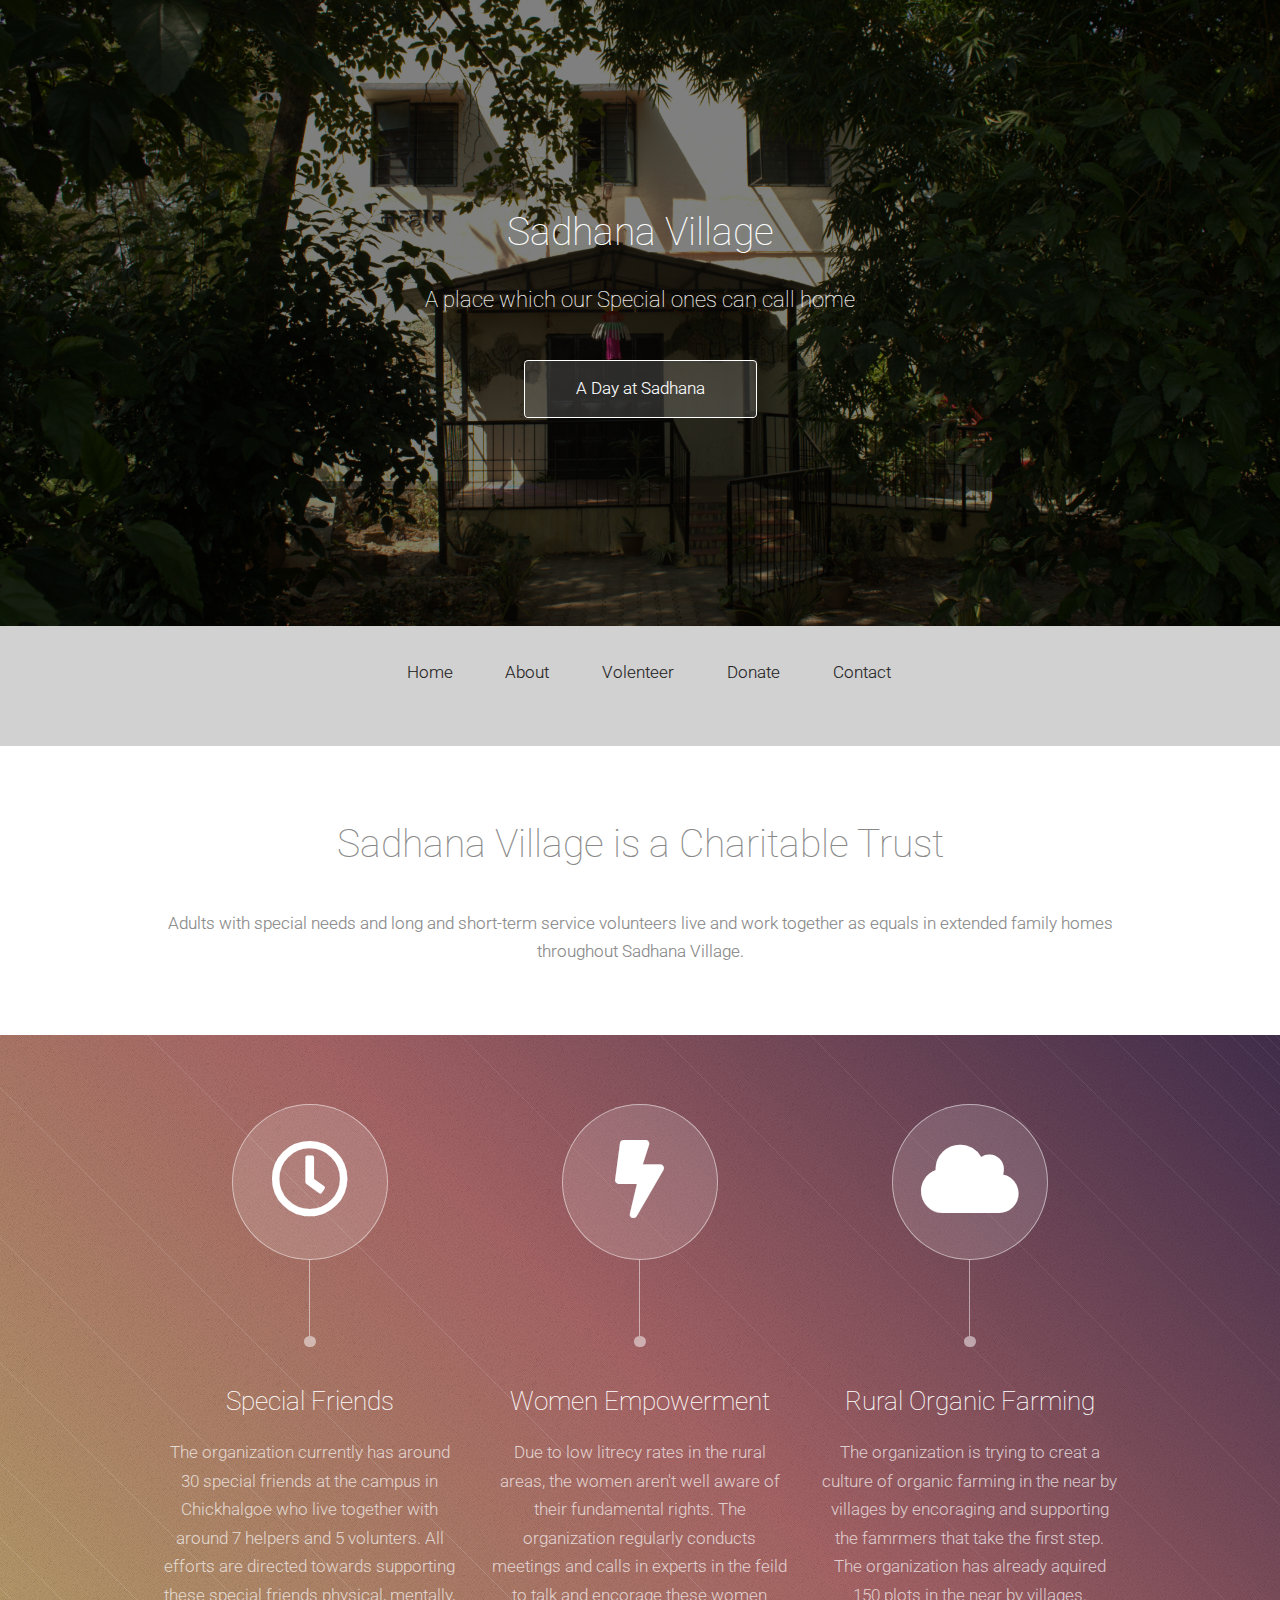
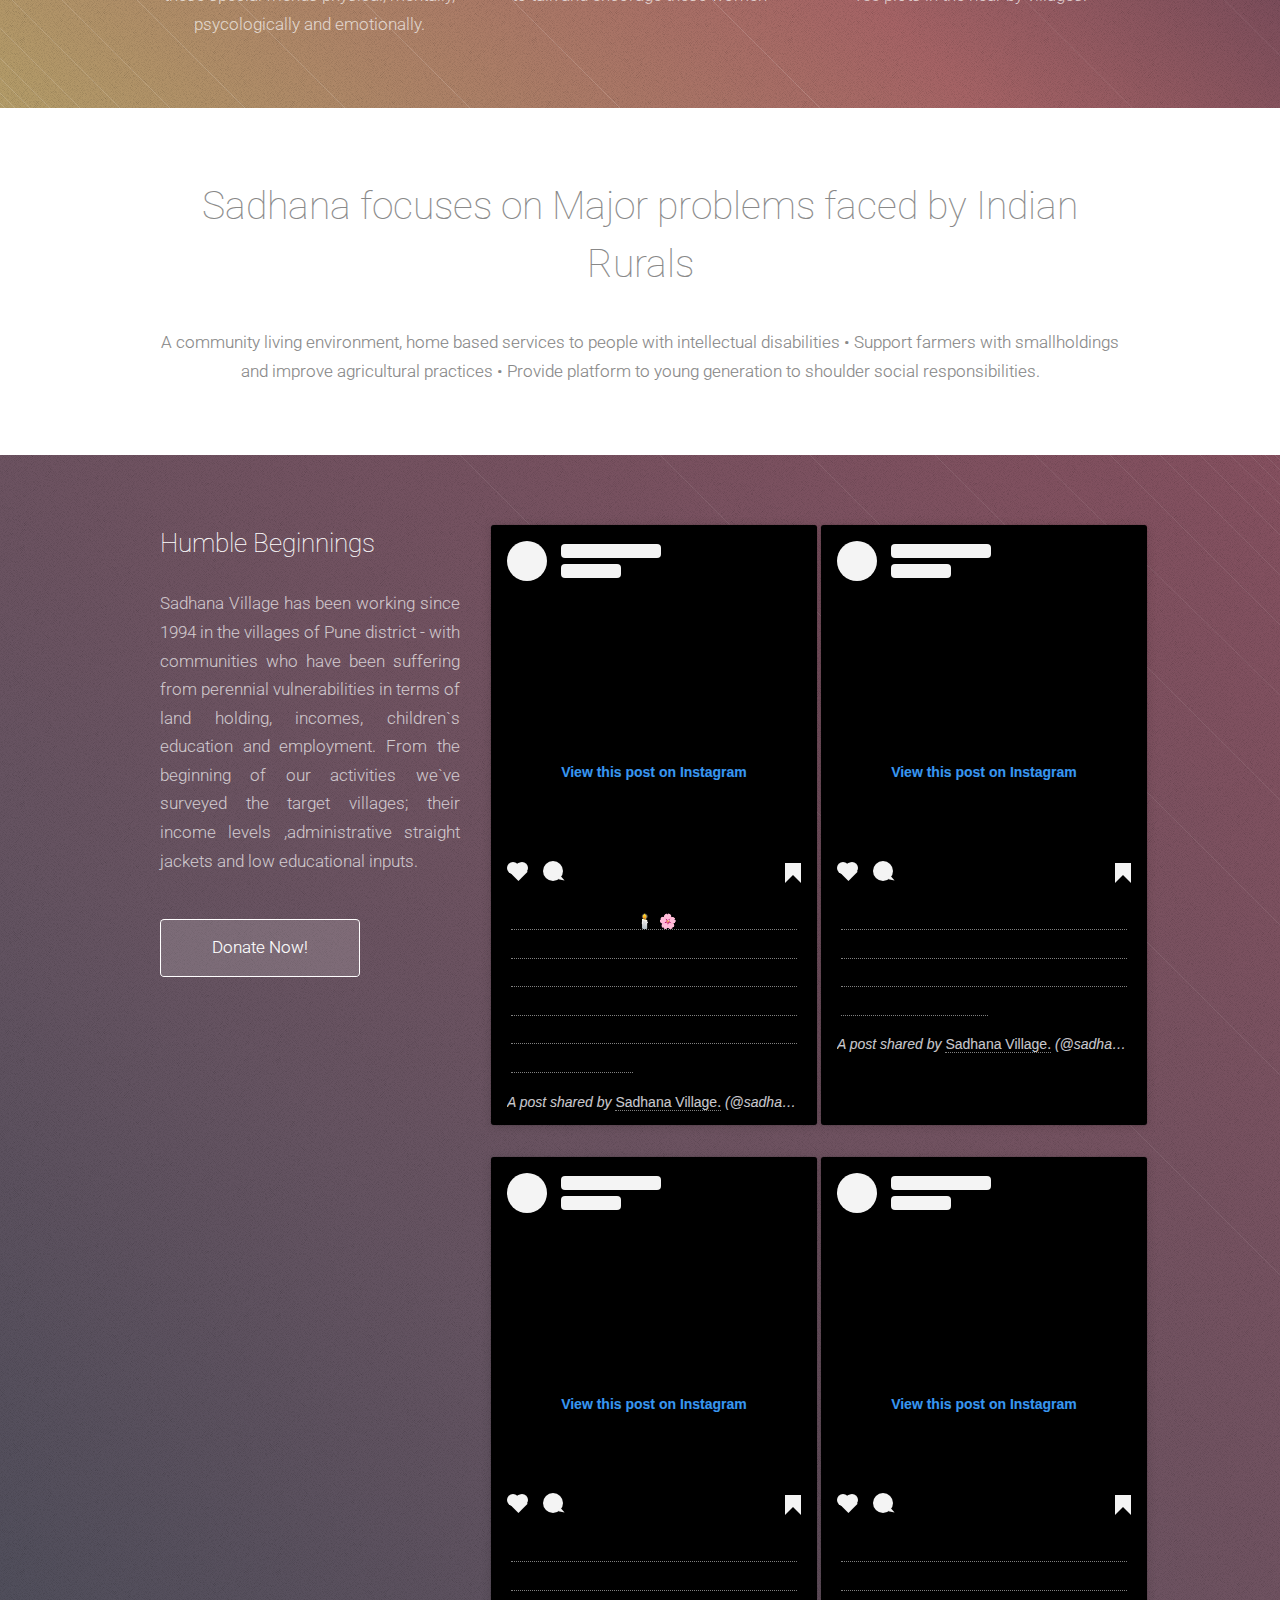
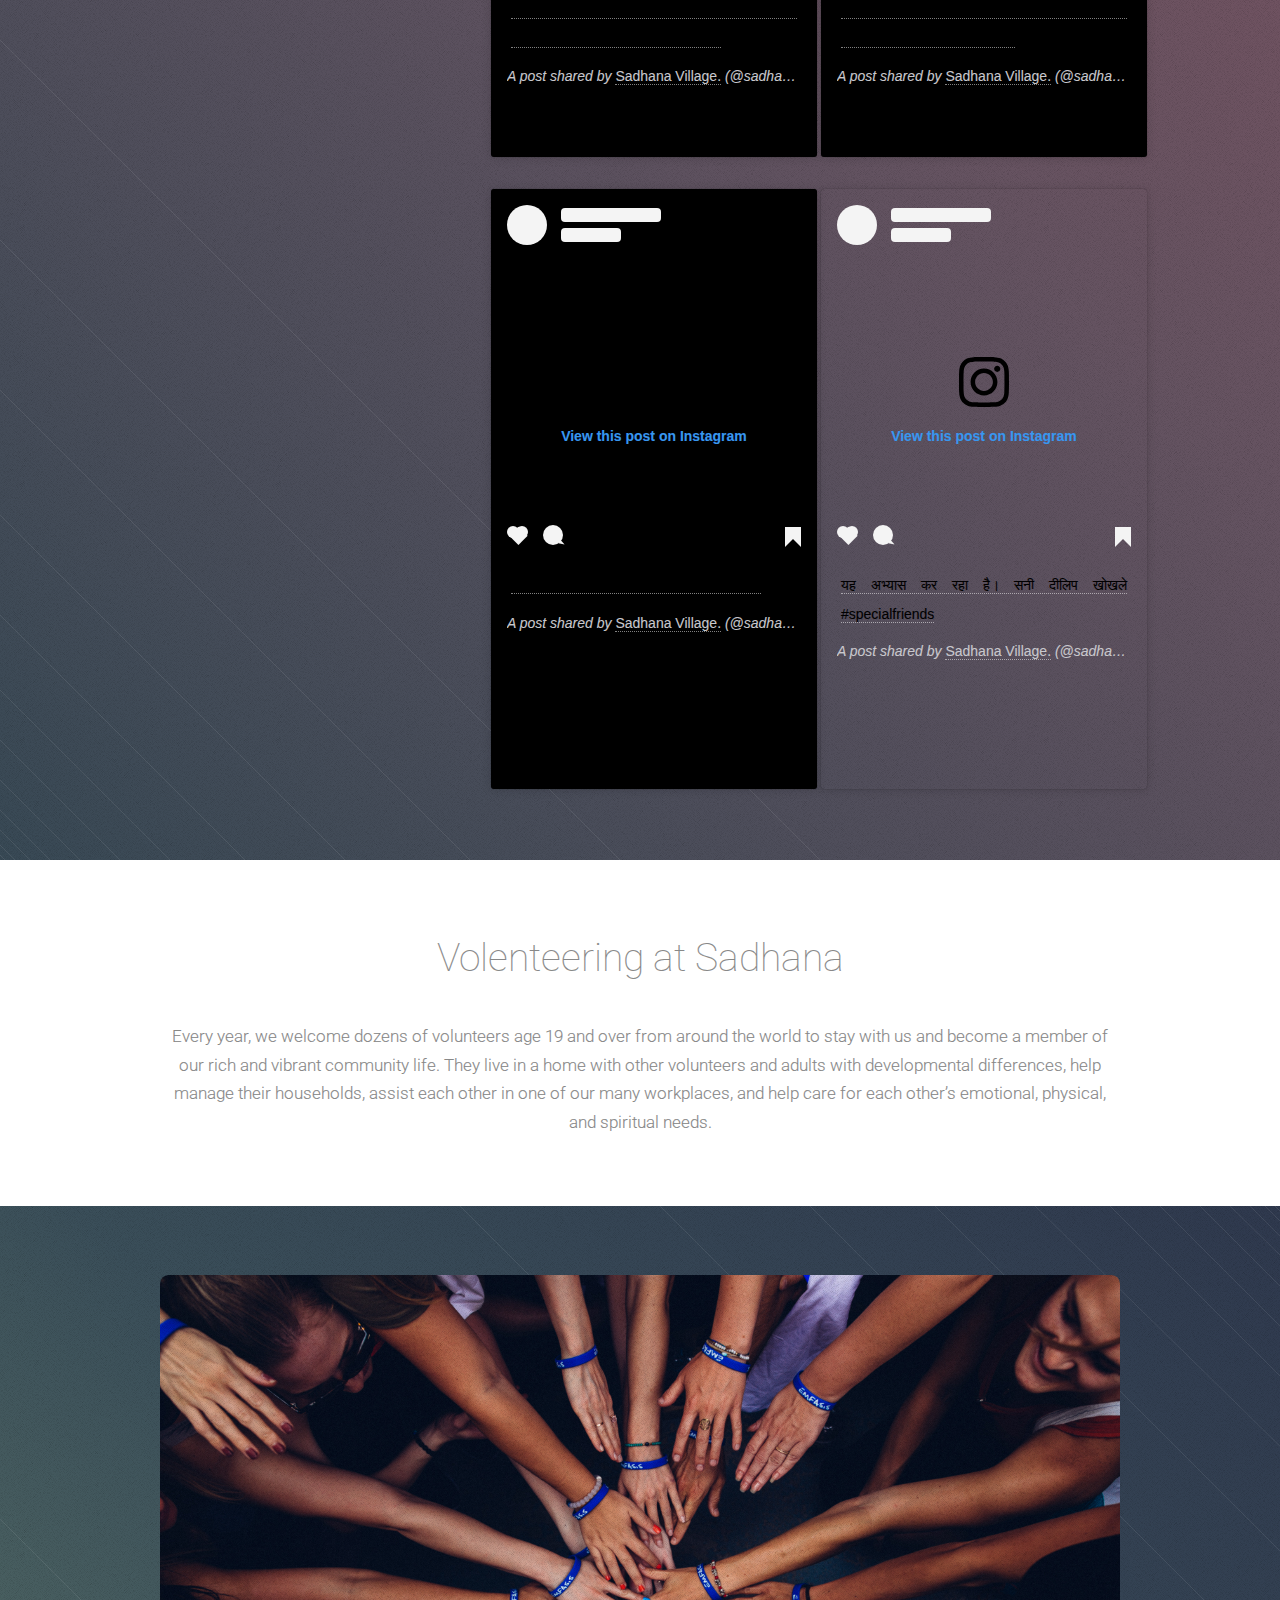
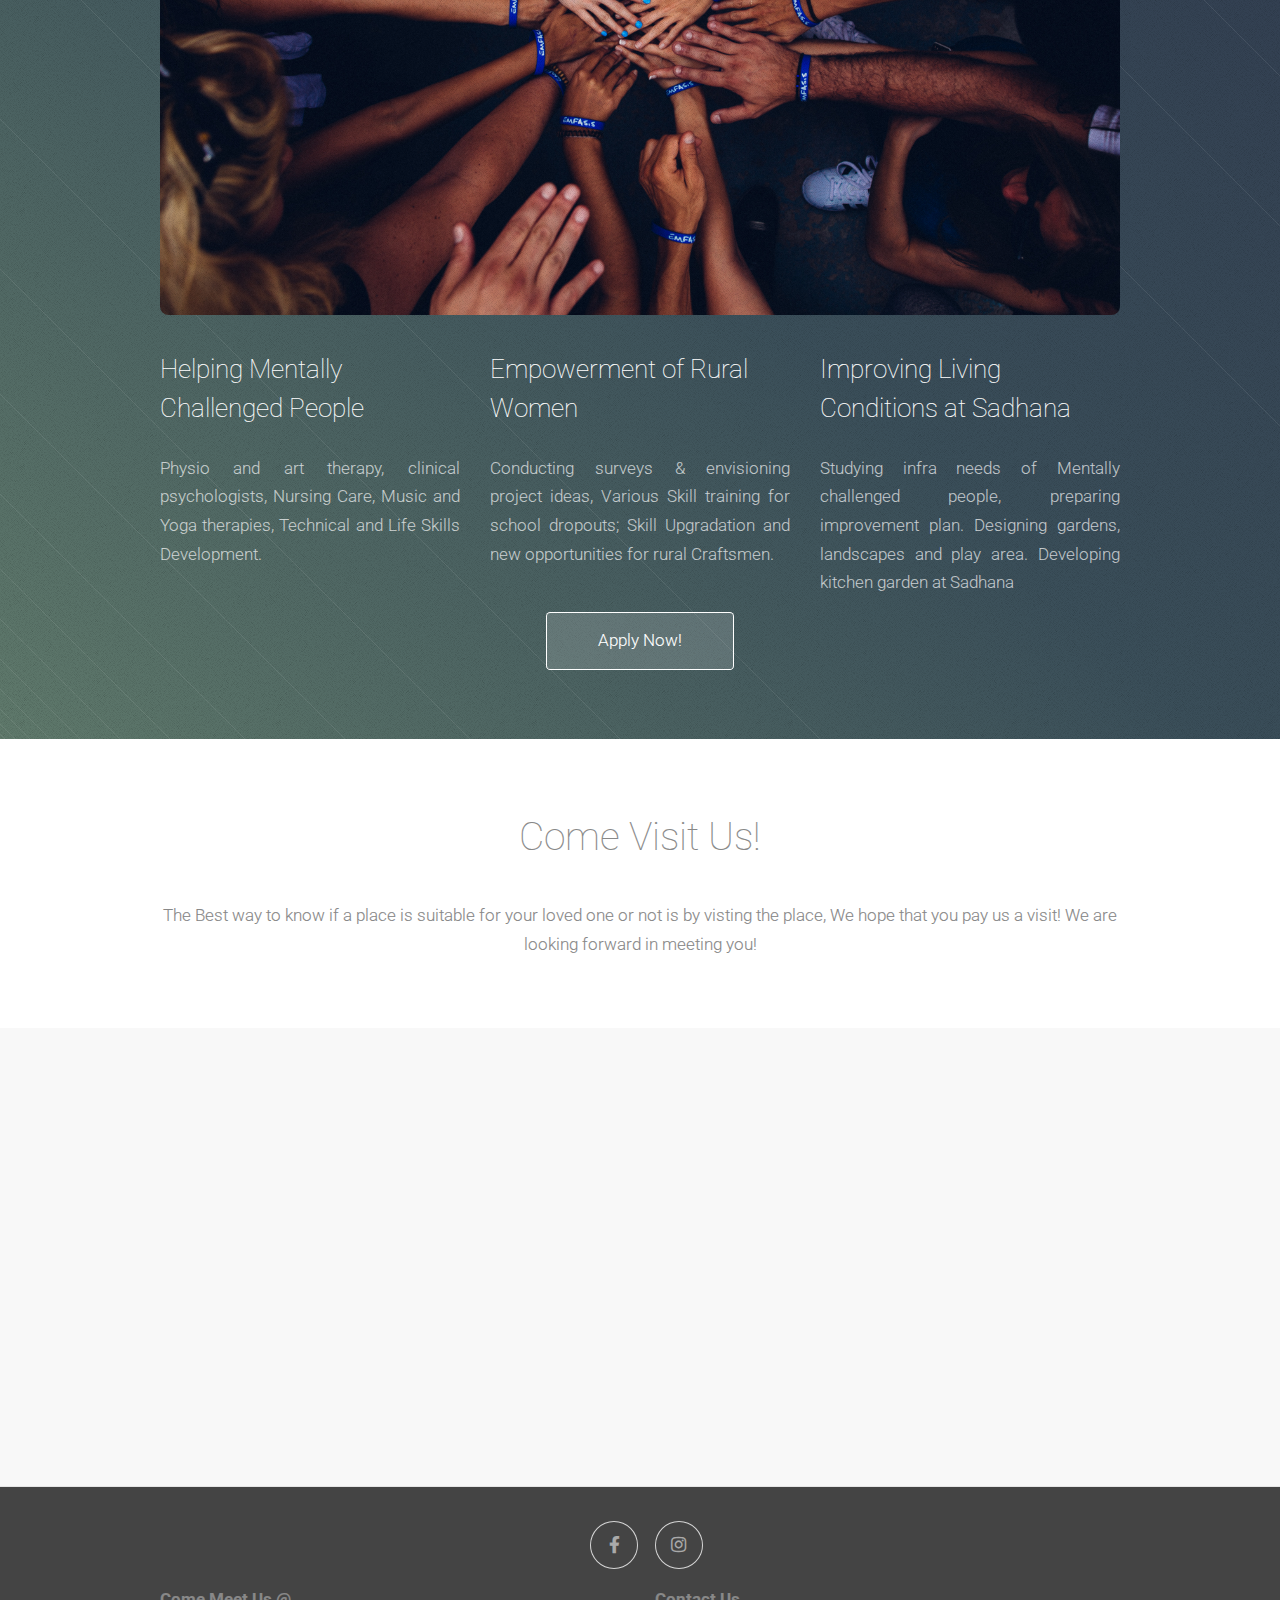
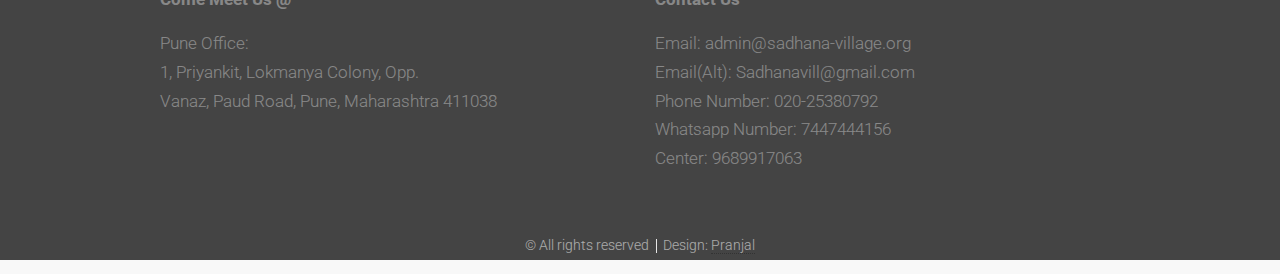
<file: index.html>
<!DOCTYPE HTML>
<html>
	<head>
		<title>Sadhana Village, Pune</title>
		<meta charset="utf-8" />
		<meta name="viewport" content="width=device-width, initial-scale=1, user-scalable=no" />
		<link rel="stylesheet" href="assets/css/main.css" />
	</head>
	
	<body class="is-preload">

		<!-- Header -->
			<section id="header" class="dark">
				<header>
					<h1>Sadhana Village</h1>
					<p> A place which our Special ones can call home</p>
				</header>
				<footer>
					<a href="https://www.youtube.com/embed/J5JAq276lZQ" class="button">A Day at Sadhana</a>
				</footer>
			</section>
		
			<!-- Nav -->	
			<nav id="nav">
				<ul>
					<li><a href="index.html">Home</a></li>
					<li><a href="about1.html">About</a></li>
					<li><a href="#third">Volenteer</a></li>
					<li><a href="donate.html">Donate</a></li>
					<li><a href="#footer">Contact</a></li>
				</ul>
			</nav>

		<!-- First -->
		<section id="first" class="main">
			
			<header>
				<div class="container">
					<h2>Sadhana Village is a Charitable Trust </h2>
					<p> Adults with special needs and long and short-term service volunteers 
						live and work together as equals in extended family homes throughout Sadhana Village.</p>
				</div>
			</header>
			
			<div class="content dark style1 featured">
				<div class="container">
					<div class="row">
						<div class="col-4 col-12-narrow">
							<section>
								<span class="feature-icon"><span class="icon fa-clock"></span></span>
								<header>
									<h3>Special Friends</h3>
								</header>
					
								<p>The organization currently has around 30 special friends at the campus in Chickhalgoe 
									who live together with around 7 helpers and 5 volunters. All efforts are directed towards 
									supporting these special friends physical, mentally, psycologically and emotionally.
						
								</p>
							</section>
						</div>
						<div class="col-4 col-12-narrow">
							<section>
								<span class="feature-icon"><span class="icon solid fa-bolt"></span></span>
								<header>
									<h3>Women Empowerment</h3>
								</header>
								<p>Due to low litrecy rates in the rural areas, the women aren't well aware
									of their fundamental rights. The organization regularly conducts meetings
									and calls in experts in the feild to talk and encorage these women
								</p>
							</section>
						</div>
						<div class="col-4 col-12-narrow">
							<section>
								<span class="feature-icon"><span class="icon solid fa-cloud"></span></span>
								<header>
									<h3>Rural Organic Farming</h3>
								</header>
								<p>The organization is trying to creat a culture of organic farming in
									the near by villages by encoraging and supporting the famrmers that 
									take the first step. The organization has already aquired 150 plots
									in the near by villages.
								</p>
							</section>
						</div>
						
					</div>
				</div>
			</div>
		</section>

		<!-- Second -->
			<section id="second" class="main">
				<header>
					<div class="container">
						<h2>Sadhana focuses on Major problems faced by Indian Rurals</h2>
						<p> A community living environment, home based services to people with intellectual disabilities
							• Support farmers with smallholdings and improve agricultural practices • Provide platform to young
							  generation to shoulder social responsibilities. </p>
					</div>
				</header>
				<div class="content dark style2">
					<div class="container">
						<div class="row">
							<div class="col-4 col-12-narrow">
								<section>
									<h3>Humble Beginnings</h3>
									<p>Sadhana Village has been working since 1994 in the villages of Pune district - 
										with communities who have been suffering from perennial vulnerabilities in terms 
										of land holding, incomes, children`s education and employment. From the beginning 
										of our activities we`ve surveyed the target villages; their income levels
										,administrative straight jackets and low educational inputs. </p>
									<footer>
										<a href="#third" class="button scrolly">Donate Now!</a>
									</footer>
								</section>
							</div>
							<div class="col-8 col-12-narrow">
								<div class="row">
									<div class="col-6"><blockquote class="instagram-media" data-instgrm-captioned data-instgrm-permalink="https://www.instagram.com/p/ByrnAovHjmn/?utm_source=ig_embed&amp;utm_campaign=loading" data-instgrm-version="12" style=" background:rgb(0, 0, 0); border:0; border-radius:3px; box-shadow:0 0 1px 0 rgba(0,0,0,0.5),0 1px 10px 0 rgba(0,0,0,0.15); margin: 1px; height:600px; max-width:540px; min-width:326px; padding:0; width:99.375%; width:-webkit-calc(100% - 2px); width:calc(100% - 2px);"><div style="padding:16px;"> <a href="https://www.instagram.com/p/ByrnAovHjmn/?utm_source=ig_embed&amp;utm_campaign=loading" style=" background:#FFFFFF; line-height:0; padding:0 0; text-align:center; text-decoration:none; width:100%;" target="_blank"> <div style=" display: flex; flex-direction: row; align-items: center;"> <div style="background-color: #F4F4F4; border-radius: 50%; flex-grow: 0; height: 40px; margin-right: 14px; width: 40px;"></div> <div style="display: flex; flex-direction: column; flex-grow: 1; justify-content: center;"> <div style=" background-color: #F4F4F4; border-radius: 4px; flex-grow: 0; height: 14px; margin-bottom: 6px; width: 100px;"></div> <div style=" background-color: #F4F4F4; border-radius: 4px; flex-grow: 0; height: 14px; width: 60px;"></div></div></div><div style="padding: 19% 0;"></div> <div style="display:block; height:50px; margin:0 auto 12px; width:50px;"><svg width="50px" height="50px" viewBox="0 0 60 60" version="1.1" xmlns="https://www.w3.org/2000/svg" xmlns:xlink="https://www.w3.org/1999/xlink"><g stroke="none" stroke-width="1" fill="none" fill-rule="evenodd"><g transform="translate(-511.000000, -20.000000)" fill="#000000"><g><path d="M556.869,30.41 C554.814,30.41 553.148,32.076 553.148,34.131 C553.148,36.186 554.814,37.852 556.869,37.852 C558.924,37.852 560.59,36.186 560.59,34.131 C560.59,32.076 558.924,30.41 556.869,30.41 M541,60.657 C535.114,60.657 530.342,55.887 530.342,50 C530.342,44.114 535.114,39.342 541,39.342 C546.887,39.342 551.658,44.114 551.658,50 C551.658,55.887 546.887,60.657 541,60.657 M541,33.886 C532.1,33.886 524.886,41.1 524.886,50 C524.886,58.899 532.1,66.113 541,66.113 C549.9,66.113 557.115,58.899 557.115,50 C557.115,41.1 549.9,33.886 541,33.886 M565.378,62.101 C565.244,65.022 564.756,66.606 564.346,67.663 C563.803,69.06 563.154,70.057 562.106,71.106 C561.058,72.155 560.06,72.803 558.662,73.347 C557.607,73.757 556.021,74.244 553.102,74.378 C549.944,74.521 548.997,74.552 541,74.552 C533.003,74.552 532.056,74.521 528.898,74.378 C525.979,74.244 524.393,73.757 523.338,73.347 C521.94,72.803 520.942,72.155 519.894,71.106 C518.846,70.057 518.197,69.06 517.654,67.663 C517.244,66.606 516.755,65.022 516.623,62.101 C516.479,58.943 516.448,57.996 516.448,50 C516.448,42.003 516.479,41.056 516.623,37.899 C516.755,34.978 517.244,33.391 517.654,32.338 C518.197,30.938 518.846,29.942 519.894,28.894 C520.942,27.846 521.94,27.196 523.338,26.654 C524.393,26.244 525.979,25.756 528.898,25.623 C532.057,25.479 533.004,25.448 541,25.448 C548.997,25.448 549.943,25.479 553.102,25.623 C556.021,25.756 557.607,26.244 558.662,26.654 C560.06,27.196 561.058,27.846 562.106,28.894 C563.154,29.942 563.803,30.938 564.346,32.338 C564.756,33.391 565.244,34.978 565.378,37.899 C565.522,41.056 565.552,42.003 565.552,50 C565.552,57.996 565.522,58.943 565.378,62.101 M570.82,37.631 C570.674,34.438 570.167,32.258 569.425,30.349 C568.659,28.377 567.633,26.702 565.965,25.035 C564.297,23.368 562.623,22.342 560.652,21.575 C558.743,20.834 556.562,20.326 553.369,20.18 C550.169,20.033 549.148,20 541,20 C532.853,20 531.831,20.033 528.631,20.18 C525.438,20.326 523.257,20.834 521.349,21.575 C519.376,22.342 517.703,23.368 516.035,25.035 C514.368,26.702 513.342,28.377 512.574,30.349 C511.834,32.258 511.326,34.438 511.181,37.631 C511.035,40.831 511,41.851 511,50 C511,58.147 511.035,59.17 511.181,62.369 C511.326,65.562 511.834,67.743 512.574,69.651 C513.342,71.625 514.368,73.296 516.035,74.965 C517.703,76.634 519.376,77.658 521.349,78.425 C523.257,79.167 525.438,79.673 528.631,79.82 C531.831,79.965 532.853,80.001 541,80.001 C549.148,80.001 550.169,79.965 553.369,79.82 C556.562,79.673 558.743,79.167 560.652,78.425 C562.623,77.658 564.297,76.634 565.965,74.965 C567.633,73.296 568.659,71.625 569.425,69.651 C570.167,67.743 570.674,65.562 570.82,62.369 C570.966,59.17 571,58.147 571,50 C571,41.851 570.966,40.831 570.82,37.631"></path></g></g></g></svg></div><div style="padding-top: 8px;"> <div style=" color:#3897f0; font-family:Arial,sans-serif; font-size:14px; font-style:normal; font-weight:550; line-height:18px;"> View this post on Instagram</div></div><div style="padding: 12.5% 0;"></div> <div style="display: flex; flex-direction: row; margin-bottom: 14px; align-items: center;"><div> <div style="background-color: #F4F4F4; border-radius: 50%; height: 12.5px; width: 12.5px; transform: translateX(0px) translateY(7px);"></div> <div style="background-color: #F4F4F4; height: 12.5px; transform: rotate(-45deg) translateX(3px) translateY(1px); width: 12.5px; flex-grow: 0; margin-right: 14px; margin-left: 2px;"></div> <div style="background-color: #F4F4F4; border-radius: 50%; height: 12.5px; width: 12.5px; transform: translateX(9px) translateY(-18px);"></div></div><div style="margin-left: 8px;"> <div style=" background-color: #F4F4F4; border-radius: 50%; flex-grow: 0; height: 20px; width: 20px;"></div> <div style=" width: 0; height: 0; border-top: 2px solid transparent; border-left: 6px solid #f4f4f4; border-bottom: 2px solid transparent; transform: translateX(16px) translateY(-4px) rotate(30deg)"></div></div><div style="margin-left: auto;"> <div style=" width: 0px; border-top: 8px solid #F4F4F4; border-right: 8px solid transparent; transform: translateY(16px);"></div> <div style=" background-color: #F4F4F4; flex-grow: 0; height: 12px; width: 16px; transform: translateY(-4px);"></div> <div style=" width: 0; height: 0; border-top: 8px solid #F4F4F4; border-left: 8px solid transparent; transform: translateY(-4px) translateX(8px);"></div></div></div></a> <p style=" margin:8px 0 0 0; padding:0 4px;"> <a href="https://www.instagram.com/p/ByrnAovHjmn/?utm_source=ig_embed&amp;utm_campaign=loading" style=" color:#000; font-family:Arial,sans-serif; font-size:14px; font-style:normal; font-weight:normal; line-height:17px; text-decoration:none; word-wrap:break-word;" target="_blank">Candle Workshop 🕯️🌸 #glitter #candles #decoration #specialfriends #workshop #candleworkshop #socialservice #volunteer #india #voluntary #indiavolunteer #specialneeds #specialpeople #disability #gold #goldenglitter</a></p> <p style=" color:#c9c8cd; font-family:Arial,sans-serif; font-size:14px; line-height:17px; margin-bottom:0; margin-top:8px; overflow:hidden; padding:8px 0 7px; text-align:center; text-overflow:ellipsis; white-space:nowrap;">A post shared by <a href="https://www.instagram.com/sadhanavillage/?utm_source=ig_embed&amp;utm_campaign=loading" style=" color:#c9c8cd; font-family:Arial,sans-serif; font-size:14px; font-style:normal; font-weight:normal; line-height:17px;" target="_blank"> Sadhana Village.</a> (@sadhanavillage) on <time style=" font-family:Arial,sans-serif; font-size:14px; line-height:17px;" datetime="2019-06-14T07:14:10+00:00">Jun 14, 2019 at 12:14am PDT</time></p></div></blockquote>
										<script async src="//www.instagram.com/embed.js"></script></div>
									<div class="col-6"><blockquote class="instagram-media" data-instgrm-captioned data-instgrm-permalink="https://www.instagram.com/p/BypmM2xH7LK/?utm_source=ig_embed&amp;utm_campaign=loading" data-instgrm-version="12" style=" background:rgb(0, 0, 0); border:0; border-radius:3px; box-shadow:0 0 1px 0 rgba(0,0,0,0.5),0 1px 10px 0 rgba(0,0,0,0.15); margin: 1px; height:600px; max-width:540px; min-width:326px; padding:0; width:99.375%; width:-webkit-calc(100% - 2px); width:calc(100% - 2px);"><div style="padding:16px;"> <a href="https://www.instagram.com/p/BypmM2xH7LK/?utm_source=ig_embed&amp;utm_campaign=loading" style=" background:#FFFFFF; line-height:0; padding:0 0; text-align:center; text-decoration:none; width:100%;" target="_blank"> <div style=" display: flex; flex-direction: row; align-items: center;"> <div style="background-color: #F4F4F4; border-radius: 50%; flex-grow: 0; height: 40px; margin-right: 14px; width: 40px;"></div> <div style="display: flex; flex-direction: column; flex-grow: 1; justify-content: center;"> <div style=" background-color: #F4F4F4; border-radius: 4px; flex-grow: 0; height: 14px; margin-bottom: 6px; width: 100px;"></div> <div style=" background-color: #F4F4F4; border-radius: 4px; flex-grow: 0; height: 14px; width: 60px;"></div></div></div><div style="padding: 19% 0;"></div> <div style="display:block; height:50px; margin:0 auto 12px; width:50px;"><svg width="50px" height="50px" viewBox="0 0 60 60" version="1.1" xmlns="https://www.w3.org/2000/svg" xmlns:xlink="https://www.w3.org/1999/xlink"><g stroke="none" stroke-width="1" fill="none" fill-rule="evenodd"><g transform="translate(-511.000000, -20.000000)" fill="#000000"><g><path d="M556.869,30.41 C554.814,30.41 553.148,32.076 553.148,34.131 C553.148,36.186 554.814,37.852 556.869,37.852 C558.924,37.852 560.59,36.186 560.59,34.131 C560.59,32.076 558.924,30.41 556.869,30.41 M541,60.657 C535.114,60.657 530.342,55.887 530.342,50 C530.342,44.114 535.114,39.342 541,39.342 C546.887,39.342 551.658,44.114 551.658,50 C551.658,55.887 546.887,60.657 541,60.657 M541,33.886 C532.1,33.886 524.886,41.1 524.886,50 C524.886,58.899 532.1,66.113 541,66.113 C549.9,66.113 557.115,58.899 557.115,50 C557.115,41.1 549.9,33.886 541,33.886 M565.378,62.101 C565.244,65.022 564.756,66.606 564.346,67.663 C563.803,69.06 563.154,70.057 562.106,71.106 C561.058,72.155 560.06,72.803 558.662,73.347 C557.607,73.757 556.021,74.244 553.102,74.378 C549.944,74.521 548.997,74.552 541,74.552 C533.003,74.552 532.056,74.521 528.898,74.378 C525.979,74.244 524.393,73.757 523.338,73.347 C521.94,72.803 520.942,72.155 519.894,71.106 C518.846,70.057 518.197,69.06 517.654,67.663 C517.244,66.606 516.755,65.022 516.623,62.101 C516.479,58.943 516.448,57.996 516.448,50 C516.448,42.003 516.479,41.056 516.623,37.899 C516.755,34.978 517.244,33.391 517.654,32.338 C518.197,30.938 518.846,29.942 519.894,28.894 C520.942,27.846 521.94,27.196 523.338,26.654 C524.393,26.244 525.979,25.756 528.898,25.623 C532.057,25.479 533.004,25.448 541,25.448 C548.997,25.448 549.943,25.479 553.102,25.623 C556.021,25.756 557.607,26.244 558.662,26.654 C560.06,27.196 561.058,27.846 562.106,28.894 C563.154,29.942 563.803,30.938 564.346,32.338 C564.756,33.391 565.244,34.978 565.378,37.899 C565.522,41.056 565.552,42.003 565.552,50 C565.552,57.996 565.522,58.943 565.378,62.101 M570.82,37.631 C570.674,34.438 570.167,32.258 569.425,30.349 C568.659,28.377 567.633,26.702 565.965,25.035 C564.297,23.368 562.623,22.342 560.652,21.575 C558.743,20.834 556.562,20.326 553.369,20.18 C550.169,20.033 549.148,20 541,20 C532.853,20 531.831,20.033 528.631,20.18 C525.438,20.326 523.257,20.834 521.349,21.575 C519.376,22.342 517.703,23.368 516.035,25.035 C514.368,26.702 513.342,28.377 512.574,30.349 C511.834,32.258 511.326,34.438 511.181,37.631 C511.035,40.831 511,41.851 511,50 C511,58.147 511.035,59.17 511.181,62.369 C511.326,65.562 511.834,67.743 512.574,69.651 C513.342,71.625 514.368,73.296 516.035,74.965 C517.703,76.634 519.376,77.658 521.349,78.425 C523.257,79.167 525.438,79.673 528.631,79.82 C531.831,79.965 532.853,80.001 541,80.001 C549.148,80.001 550.169,79.965 553.369,79.82 C556.562,79.673 558.743,79.167 560.652,78.425 C562.623,77.658 564.297,76.634 565.965,74.965 C567.633,73.296 568.659,71.625 569.425,69.651 C570.167,67.743 570.674,65.562 570.82,62.369 C570.966,59.17 571,58.147 571,50 C571,41.851 570.966,40.831 570.82,37.631"></path></g></g></g></svg></div><div style="padding-top: 8px;"> <div style=" color:#3897f0; font-family:Arial,sans-serif; font-size:14px; font-style:normal; font-weight:550; line-height:18px;"> View this post on Instagram</div></div><div style="padding: 12.5% 0;"></div> <div style="display: flex; flex-direction: row; margin-bottom: 14px; align-items: center;"><div> <div style="background-color: #F4F4F4; border-radius: 50%; height: 12.5px; width: 12.5px; transform: translateX(0px) translateY(7px);"></div> <div style="background-color: #F4F4F4; height: 12.5px; transform: rotate(-45deg) translateX(3px) translateY(1px); width: 12.5px; flex-grow: 0; margin-right: 14px; margin-left: 2px;"></div> <div style="background-color: #F4F4F4; border-radius: 50%; height: 12.5px; width: 12.5px; transform: translateX(9px) translateY(-18px);"></div></div><div style="margin-left: 8px;"> <div style=" background-color: #F4F4F4; border-radius: 50%; flex-grow: 0; height: 20px; width: 20px;"></div> <div style=" width: 0; height: 0; border-top: 2px solid transparent; border-left: 6px solid #f4f4f4; border-bottom: 2px solid transparent; transform: translateX(16px) translateY(-4px) rotate(30deg)"></div></div><div style="margin-left: auto;"> <div style=" width: 0px; border-top: 8px solid #F4F4F4; border-right: 8px solid transparent; transform: translateY(16px);"></div> <div style=" background-color: #F4F4F4; flex-grow: 0; height: 12px; width: 16px; transform: translateY(-4px);"></div> <div style=" width: 0; height: 0; border-top: 8px solid #F4F4F4; border-left: 8px solid transparent; transform: translateY(-4px) translateX(8px);"></div></div></div></a> <p style=" margin:8px 0 0 0; padding:0 4px;"> <a href="https://www.instagram.com/p/BypmM2xH7LK/?utm_source=ig_embed&amp;utm_campaign=loading" style=" color:#000; font-family:Arial,sans-serif; font-size:14px; font-style:normal; font-weight:normal; line-height:17px; text-decoration:none; word-wrap:break-word;" target="_blank">Diwali 2018 #india #specialfriends #specialneeds #specialpeople #disability #socialservice #volunteer #voluntaryservice #diwali #pune #sparkler</a></p> <p style=" color:#c9c8cd; font-family:Arial,sans-serif; font-size:14px; line-height:17px; margin-bottom:0; margin-top:8px; overflow:hidden; padding:8px 0 7px; text-align:center; text-overflow:ellipsis; white-space:nowrap;">A post shared by <a href="https://www.instagram.com/sadhanavillage/?utm_source=ig_embed&amp;utm_campaign=loading" style=" color:#c9c8cd; font-family:Arial,sans-serif; font-size:14px; font-style:normal; font-weight:normal; line-height:17px;" target="_blank"> Sadhana Village.</a> (@sadhanavillage) on <time style=" font-family:Arial,sans-serif; font-size:14px; line-height:17px;" datetime="2019-06-13T12:28:37+00:00">Jun 13, 2019 at 5:28am PDT</time></p></div></blockquote>
										<script async src="//www.instagram.com/embed.js"></script></div>
									<div class="col-6"><blockquote class="instagram-media" data-instgrm-captioned data-instgrm-permalink="https://www.instagram.com/p/BypnSa8HjBg/?utm_source=ig_embed&amp;utm_campaign=loading" data-instgrm-version="12" style=" background:rgb(0, 0, 0); border:0; border-radius:3px; box-shadow:0 0 1px 0 rgba(0,0,0,0.5),0 1px 10px 0 rgba(0,0,0,0.15); margin: 1px; height:600px; max-width:540px; min-width:326px; padding:0; width:99.375%; width:-webkit-calc(100% - 2px); width:calc(100% - 2px);"><div style="padding:16px;"> <a href="https://www.instagram.com/p/BypnSa8HjBg/?utm_source=ig_embed&amp;utm_campaign=loading" style=" background:#FFFFFF; line-height:0; padding:0 0; text-align:center; text-decoration:none; width:100%;" target="_blank"> <div style=" display: flex; flex-direction: row; align-items: center;"> <div style="background-color: #F4F4F4; border-radius: 50%; flex-grow: 0; height: 40px; margin-right: 14px; width: 40px;"></div> <div style="display: flex; flex-direction: column; flex-grow: 1; justify-content: center;"> <div style=" background-color: #F4F4F4; border-radius: 4px; flex-grow: 0; height: 14px; margin-bottom: 6px; width: 100px;"></div> <div style=" background-color: #F4F4F4; border-radius: 4px; flex-grow: 0; height: 14px; width: 60px;"></div></div></div><div style="padding: 19% 0;"></div> <div style="display:block; height:50px; margin:0 auto 12px; width:50px;"><svg width="50px" height="50px" viewBox="0 0 60 60" version="1.1" xmlns="https://www.w3.org/2000/svg" xmlns:xlink="https://www.w3.org/1999/xlink"><g stroke="none" stroke-width="1" fill="none" fill-rule="evenodd"><g transform="translate(-511.000000, -20.000000)" fill="#000000"><g><path d="M556.869,30.41 C554.814,30.41 553.148,32.076 553.148,34.131 C553.148,36.186 554.814,37.852 556.869,37.852 C558.924,37.852 560.59,36.186 560.59,34.131 C560.59,32.076 558.924,30.41 556.869,30.41 M541,60.657 C535.114,60.657 530.342,55.887 530.342,50 C530.342,44.114 535.114,39.342 541,39.342 C546.887,39.342 551.658,44.114 551.658,50 C551.658,55.887 546.887,60.657 541,60.657 M541,33.886 C532.1,33.886 524.886,41.1 524.886,50 C524.886,58.899 532.1,66.113 541,66.113 C549.9,66.113 557.115,58.899 557.115,50 C557.115,41.1 549.9,33.886 541,33.886 M565.378,62.101 C565.244,65.022 564.756,66.606 564.346,67.663 C563.803,69.06 563.154,70.057 562.106,71.106 C561.058,72.155 560.06,72.803 558.662,73.347 C557.607,73.757 556.021,74.244 553.102,74.378 C549.944,74.521 548.997,74.552 541,74.552 C533.003,74.552 532.056,74.521 528.898,74.378 C525.979,74.244 524.393,73.757 523.338,73.347 C521.94,72.803 520.942,72.155 519.894,71.106 C518.846,70.057 518.197,69.06 517.654,67.663 C517.244,66.606 516.755,65.022 516.623,62.101 C516.479,58.943 516.448,57.996 516.448,50 C516.448,42.003 516.479,41.056 516.623,37.899 C516.755,34.978 517.244,33.391 517.654,32.338 C518.197,30.938 518.846,29.942 519.894,28.894 C520.942,27.846 521.94,27.196 523.338,26.654 C524.393,26.244 525.979,25.756 528.898,25.623 C532.057,25.479 533.004,25.448 541,25.448 C548.997,25.448 549.943,25.479 553.102,25.623 C556.021,25.756 557.607,26.244 558.662,26.654 C560.06,27.196 561.058,27.846 562.106,28.894 C563.154,29.942 563.803,30.938 564.346,32.338 C564.756,33.391 565.244,34.978 565.378,37.899 C565.522,41.056 565.552,42.003 565.552,50 C565.552,57.996 565.522,58.943 565.378,62.101 M570.82,37.631 C570.674,34.438 570.167,32.258 569.425,30.349 C568.659,28.377 567.633,26.702 565.965,25.035 C564.297,23.368 562.623,22.342 560.652,21.575 C558.743,20.834 556.562,20.326 553.369,20.18 C550.169,20.033 549.148,20 541,20 C532.853,20 531.831,20.033 528.631,20.18 C525.438,20.326 523.257,20.834 521.349,21.575 C519.376,22.342 517.703,23.368 516.035,25.035 C514.368,26.702 513.342,28.377 512.574,30.349 C511.834,32.258 511.326,34.438 511.181,37.631 C511.035,40.831 511,41.851 511,50 C511,58.147 511.035,59.17 511.181,62.369 C511.326,65.562 511.834,67.743 512.574,69.651 C513.342,71.625 514.368,73.296 516.035,74.965 C517.703,76.634 519.376,77.658 521.349,78.425 C523.257,79.167 525.438,79.673 528.631,79.82 C531.831,79.965 532.853,80.001 541,80.001 C549.148,80.001 550.169,79.965 553.369,79.82 C556.562,79.673 558.743,79.167 560.652,78.425 C562.623,77.658 564.297,76.634 565.965,74.965 C567.633,73.296 568.659,71.625 569.425,69.651 C570.167,67.743 570.674,65.562 570.82,62.369 C570.966,59.17 571,58.147 571,50 C571,41.851 570.966,40.831 570.82,37.631"></path></g></g></g></svg></div><div style="padding-top: 8px;"> <div style=" color:#3897f0; font-family:Arial,sans-serif; font-size:14px; font-style:normal; font-weight:550; line-height:18px;"> View this post on Instagram</div></div><div style="padding: 12.5% 0;"></div> <div style="display: flex; flex-direction: row; margin-bottom: 14px; align-items: center;"><div> <div style="background-color: #F4F4F4; border-radius: 50%; height: 12.5px; width: 12.5px; transform: translateX(0px) translateY(7px);"></div> <div style="background-color: #F4F4F4; height: 12.5px; transform: rotate(-45deg) translateX(3px) translateY(1px); width: 12.5px; flex-grow: 0; margin-right: 14px; margin-left: 2px;"></div> <div style="background-color: #F4F4F4; border-radius: 50%; height: 12.5px; width: 12.5px; transform: translateX(9px) translateY(-18px);"></div></div><div style="margin-left: 8px;"> <div style=" background-color: #F4F4F4; border-radius: 50%; flex-grow: 0; height: 20px; width: 20px;"></div> <div style=" width: 0; height: 0; border-top: 2px solid transparent; border-left: 6px solid #f4f4f4; border-bottom: 2px solid transparent; transform: translateX(16px) translateY(-4px) rotate(30deg)"></div></div><div style="margin-left: auto;"> <div style=" width: 0px; border-top: 8px solid #F4F4F4; border-right: 8px solid transparent; transform: translateY(16px);"></div> <div style=" background-color: #F4F4F4; flex-grow: 0; height: 12px; width: 16px; transform: translateY(-4px);"></div> <div style=" width: 0; height: 0; border-top: 8px solid #F4F4F4; border-left: 8px solid transparent; transform: translateY(-4px) translateX(8px);"></div></div></div></a> <p style=" margin:8px 0 0 0; padding:0 4px;"> <a href="https://www.instagram.com/p/BypnSa8HjBg/?utm_source=ig_embed&amp;utm_campaign=loading" style=" color:#000; font-family:Arial,sans-serif; font-size:14px; font-style:normal; font-weight:normal; line-height:17px; text-decoration:none; word-wrap:break-word;" target="_blank">taking care for each other  No matter the gender, the age, the cast, the religion or the nationality !  #takingcare #nomatterwhat #caregiving #specialfriends #india</a></p> <p style=" color:#c9c8cd; font-family:Arial,sans-serif; font-size:14px; line-height:17px; margin-bottom:0; margin-top:8px; overflow:hidden; padding:8px 0 7px; text-align:center; text-overflow:ellipsis; white-space:nowrap;">A post shared by <a href="https://www.instagram.com/sadhanavillage/?utm_source=ig_embed&amp;utm_campaign=loading" style=" color:#c9c8cd; font-family:Arial,sans-serif; font-size:14px; font-style:normal; font-weight:normal; line-height:17px;" target="_blank"> Sadhana Village.</a> (@sadhanavillage) on <time style=" font-family:Arial,sans-serif; font-size:14px; line-height:17px;" datetime="2019-06-13T12:38:07+00:00">Jun 13, 2019 at 5:38am PDT</time></p></div></blockquote>
										<script async src="//www.instagram.com/embed.js"></script></div>
									<div class="col-6"><blockquote class="instagram-media" data-instgrm-captioned data-instgrm-permalink="https://www.instagram.com/p/BypobwMn86z/?utm_source=ig_embed&amp;utm_campaign=loading" data-instgrm-version="12" style=" background:rgb(0, 0, 0); border:0; border-radius:3px; box-shadow:0 0 1px 0 rgba(0,0,0,0.5),0 1px 10px 0 rgba(0,0,0,0.15); margin: 1px; height:600px; max-width:540px; min-width:326px; padding:0; width:99.375%; width:-webkit-calc(100% - 2px); width:calc(100% - 2px);"><div style="padding:16px;"> <a href="https://www.instagram.com/p/BypobwMn86z/?utm_source=ig_embed&amp;utm_campaign=loading" style=" background:#FFFFFF; line-height:0; padding:0 0; text-align:center; text-decoration:none; width:100%;" target="_blank"> <div style=" display: flex; flex-direction: row; align-items: center;"> <div style="background-color: #F4F4F4; border-radius: 50%; flex-grow: 0; height: 40px; margin-right: 14px; width: 40px;"></div> <div style="display: flex; flex-direction: column; flex-grow: 1; justify-content: center;"> <div style=" background-color: #F4F4F4; border-radius: 4px; flex-grow: 0; height: 14px; margin-bottom: 6px; width: 100px;"></div> <div style=" background-color: #F4F4F4; border-radius: 4px; flex-grow: 0; height: 14px; width: 60px;"></div></div></div><div style="padding: 19% 0;"></div> <div style="display:block; height:50px; margin:0 auto 12px; width:50px;"><svg width="50px" height="50px" viewBox="0 0 60 60" version="1.1" xmlns="https://www.w3.org/2000/svg" xmlns:xlink="https://www.w3.org/1999/xlink"><g stroke="none" stroke-width="1" fill="none" fill-rule="evenodd"><g transform="translate(-511.000000, -20.000000)" fill="#000000"><g><path d="M556.869,30.41 C554.814,30.41 553.148,32.076 553.148,34.131 C553.148,36.186 554.814,37.852 556.869,37.852 C558.924,37.852 560.59,36.186 560.59,34.131 C560.59,32.076 558.924,30.41 556.869,30.41 M541,60.657 C535.114,60.657 530.342,55.887 530.342,50 C530.342,44.114 535.114,39.342 541,39.342 C546.887,39.342 551.658,44.114 551.658,50 C551.658,55.887 546.887,60.657 541,60.657 M541,33.886 C532.1,33.886 524.886,41.1 524.886,50 C524.886,58.899 532.1,66.113 541,66.113 C549.9,66.113 557.115,58.899 557.115,50 C557.115,41.1 549.9,33.886 541,33.886 M565.378,62.101 C565.244,65.022 564.756,66.606 564.346,67.663 C563.803,69.06 563.154,70.057 562.106,71.106 C561.058,72.155 560.06,72.803 558.662,73.347 C557.607,73.757 556.021,74.244 553.102,74.378 C549.944,74.521 548.997,74.552 541,74.552 C533.003,74.552 532.056,74.521 528.898,74.378 C525.979,74.244 524.393,73.757 523.338,73.347 C521.94,72.803 520.942,72.155 519.894,71.106 C518.846,70.057 518.197,69.06 517.654,67.663 C517.244,66.606 516.755,65.022 516.623,62.101 C516.479,58.943 516.448,57.996 516.448,50 C516.448,42.003 516.479,41.056 516.623,37.899 C516.755,34.978 517.244,33.391 517.654,32.338 C518.197,30.938 518.846,29.942 519.894,28.894 C520.942,27.846 521.94,27.196 523.338,26.654 C524.393,26.244 525.979,25.756 528.898,25.623 C532.057,25.479 533.004,25.448 541,25.448 C548.997,25.448 549.943,25.479 553.102,25.623 C556.021,25.756 557.607,26.244 558.662,26.654 C560.06,27.196 561.058,27.846 562.106,28.894 C563.154,29.942 563.803,30.938 564.346,32.338 C564.756,33.391 565.244,34.978 565.378,37.899 C565.522,41.056 565.552,42.003 565.552,50 C565.552,57.996 565.522,58.943 565.378,62.101 M570.82,37.631 C570.674,34.438 570.167,32.258 569.425,30.349 C568.659,28.377 567.633,26.702 565.965,25.035 C564.297,23.368 562.623,22.342 560.652,21.575 C558.743,20.834 556.562,20.326 553.369,20.18 C550.169,20.033 549.148,20 541,20 C532.853,20 531.831,20.033 528.631,20.18 C525.438,20.326 523.257,20.834 521.349,21.575 C519.376,22.342 517.703,23.368 516.035,25.035 C514.368,26.702 513.342,28.377 512.574,30.349 C511.834,32.258 511.326,34.438 511.181,37.631 C511.035,40.831 511,41.851 511,50 C511,58.147 511.035,59.17 511.181,62.369 C511.326,65.562 511.834,67.743 512.574,69.651 C513.342,71.625 514.368,73.296 516.035,74.965 C517.703,76.634 519.376,77.658 521.349,78.425 C523.257,79.167 525.438,79.673 528.631,79.82 C531.831,79.965 532.853,80.001 541,80.001 C549.148,80.001 550.169,79.965 553.369,79.82 C556.562,79.673 558.743,79.167 560.652,78.425 C562.623,77.658 564.297,76.634 565.965,74.965 C567.633,73.296 568.659,71.625 569.425,69.651 C570.167,67.743 570.674,65.562 570.82,62.369 C570.966,59.17 571,58.147 571,50 C571,41.851 570.966,40.831 570.82,37.631"></path></g></g></g></svg></div><div style="padding-top: 8px;"> <div style=" color:#3897f0; font-family:Arial,sans-serif; font-size:14px; font-style:normal; font-weight:550; line-height:18px;"> View this post on Instagram</div></div><div style="padding: 12.5% 0;"></div> <div style="display: flex; flex-direction: row; margin-bottom: 14px; align-items: center;"><div> <div style="background-color: #F4F4F4; border-radius: 50%; height: 12.5px; width: 12.5px; transform: translateX(0px) translateY(7px);"></div> <div style="background-color: #F4F4F4; height: 12.5px; transform: rotate(-45deg) translateX(3px) translateY(1px); width: 12.5px; flex-grow: 0; margin-right: 14px; margin-left: 2px;"></div> <div style="background-color: #F4F4F4; border-radius: 50%; height: 12.5px; width: 12.5px; transform: translateX(9px) translateY(-18px);"></div></div><div style="margin-left: 8px;"> <div style=" background-color: #F4F4F4; border-radius: 50%; flex-grow: 0; height: 20px; width: 20px;"></div> <div style=" width: 0; height: 0; border-top: 2px solid transparent; border-left: 6px solid #f4f4f4; border-bottom: 2px solid transparent; transform: translateX(16px) translateY(-4px) rotate(30deg)"></div></div><div style="margin-left: auto;"> <div style=" width: 0px; border-top: 8px solid #F4F4F4; border-right: 8px solid transparent; transform: translateY(16px);"></div> <div style=" background-color: #F4F4F4; flex-grow: 0; height: 12px; width: 16px; transform: translateY(-4px);"></div> <div style=" width: 0; height: 0; border-top: 8px solid #F4F4F4; border-left: 8px solid transparent; transform: translateY(-4px) translateX(8px);"></div></div></div></a> <p style=" margin:8px 0 0 0; padding:0 4px;"> <a href="https://www.instagram.com/p/BypobwMn86z/?utm_source=ig_embed&amp;utm_campaign=loading" style=" color:#000; font-family:Arial,sans-serif; font-size:14px; font-style:normal; font-weight:normal; line-height:17px; text-decoration:none; word-wrap:break-word;" target="_blank">Taking a walk in our amazing neighborhood  #nature #india #nandgaon #chikalgao #hills #specialneeds #specialpeople #specialfriends #disability #camphillinspired</a></p> <p style=" color:#c9c8cd; font-family:Arial,sans-serif; font-size:14px; line-height:17px; margin-bottom:0; margin-top:8px; overflow:hidden; padding:8px 0 7px; text-align:center; text-overflow:ellipsis; white-space:nowrap;">A post shared by <a href="https://www.instagram.com/sadhanavillage/?utm_source=ig_embed&amp;utm_campaign=loading" style=" color:#c9c8cd; font-family:Arial,sans-serif; font-size:14px; font-style:normal; font-weight:normal; line-height:17px;" target="_blank"> Sadhana Village.</a> (@sadhanavillage) on <time style=" font-family:Arial,sans-serif; font-size:14px; line-height:17px;" datetime="2019-06-13T12:48:08+00:00">Jun 13, 2019 at 5:48am PDT</time></p></div></blockquote>
										<script async src="//www.instagram.com/embed.js"></script></div>
									<div class="col-6"><blockquote class="instagram-media" data-instgrm-captioned data-instgrm-permalink="https://www.instagram.com/p/BaXGW9NFQHQ/?utm_source=ig_embed&amp;utm_campaign=loading" data-instgrm-version="12" style=" background:rgb(0, 0, 0); border:0; border-radius:3px; box-shadow:0 0 1px 0 rgba(0,0,0,0.5),0 1px 10px 0 rgba(0,0,0,0.15); margin: 1px; height:600px; max-width:540px; min-width:326px; padding:0; width:99.375%; width:-webkit-calc(100% - 2px); width:calc(100% - 2px);"><div style="padding:16px;"> <a href="https://www.instagram.com/p/BaXGW9NFQHQ/?utm_source=ig_embed&amp;utm_campaign=loading" style=" background:#FFFFFF; line-height:0; padding:0 0; text-align:center; text-decoration:none; width:100%;" target="_blank"> <div style=" display: flex; flex-direction: row; align-items: center;"> <div style="background-color: #F4F4F4; border-radius: 50%; flex-grow: 0; height: 40px; margin-right: 14px; width: 40px;"></div> <div style="display: flex; flex-direction: column; flex-grow: 1; justify-content: center;"> <div style=" background-color: #F4F4F4; border-radius: 4px; flex-grow: 0; height: 14px; margin-bottom: 6px; width: 100px;"></div> <div style=" background-color: #F4F4F4; border-radius: 4px; flex-grow: 0; height: 14px; width: 60px;"></div></div></div><div style="padding: 19% 0;"></div> <div style="display:block; height:50px; margin:0 auto 12px; width:50px;"><svg width="50px" height="50px" viewBox="0 0 60 60" version="1.1" xmlns="https://www.w3.org/2000/svg" xmlns:xlink="https://www.w3.org/1999/xlink"><g stroke="none" stroke-width="1" fill="none" fill-rule="evenodd"><g transform="translate(-511.000000, -20.000000)" fill="#000000"><g><path d="M556.869,30.41 C554.814,30.41 553.148,32.076 553.148,34.131 C553.148,36.186 554.814,37.852 556.869,37.852 C558.924,37.852 560.59,36.186 560.59,34.131 C560.59,32.076 558.924,30.41 556.869,30.41 M541,60.657 C535.114,60.657 530.342,55.887 530.342,50 C530.342,44.114 535.114,39.342 541,39.342 C546.887,39.342 551.658,44.114 551.658,50 C551.658,55.887 546.887,60.657 541,60.657 M541,33.886 C532.1,33.886 524.886,41.1 524.886,50 C524.886,58.899 532.1,66.113 541,66.113 C549.9,66.113 557.115,58.899 557.115,50 C557.115,41.1 549.9,33.886 541,33.886 M565.378,62.101 C565.244,65.022 564.756,66.606 564.346,67.663 C563.803,69.06 563.154,70.057 562.106,71.106 C561.058,72.155 560.06,72.803 558.662,73.347 C557.607,73.757 556.021,74.244 553.102,74.378 C549.944,74.521 548.997,74.552 541,74.552 C533.003,74.552 532.056,74.521 528.898,74.378 C525.979,74.244 524.393,73.757 523.338,73.347 C521.94,72.803 520.942,72.155 519.894,71.106 C518.846,70.057 518.197,69.06 517.654,67.663 C517.244,66.606 516.755,65.022 516.623,62.101 C516.479,58.943 516.448,57.996 516.448,50 C516.448,42.003 516.479,41.056 516.623,37.899 C516.755,34.978 517.244,33.391 517.654,32.338 C518.197,30.938 518.846,29.942 519.894,28.894 C520.942,27.846 521.94,27.196 523.338,26.654 C524.393,26.244 525.979,25.756 528.898,25.623 C532.057,25.479 533.004,25.448 541,25.448 C548.997,25.448 549.943,25.479 553.102,25.623 C556.021,25.756 557.607,26.244 558.662,26.654 C560.06,27.196 561.058,27.846 562.106,28.894 C563.154,29.942 563.803,30.938 564.346,32.338 C564.756,33.391 565.244,34.978 565.378,37.899 C565.522,41.056 565.552,42.003 565.552,50 C565.552,57.996 565.522,58.943 565.378,62.101 M570.82,37.631 C570.674,34.438 570.167,32.258 569.425,30.349 C568.659,28.377 567.633,26.702 565.965,25.035 C564.297,23.368 562.623,22.342 560.652,21.575 C558.743,20.834 556.562,20.326 553.369,20.18 C550.169,20.033 549.148,20 541,20 C532.853,20 531.831,20.033 528.631,20.18 C525.438,20.326 523.257,20.834 521.349,21.575 C519.376,22.342 517.703,23.368 516.035,25.035 C514.368,26.702 513.342,28.377 512.574,30.349 C511.834,32.258 511.326,34.438 511.181,37.631 C511.035,40.831 511,41.851 511,50 C511,58.147 511.035,59.17 511.181,62.369 C511.326,65.562 511.834,67.743 512.574,69.651 C513.342,71.625 514.368,73.296 516.035,74.965 C517.703,76.634 519.376,77.658 521.349,78.425 C523.257,79.167 525.438,79.673 528.631,79.82 C531.831,79.965 532.853,80.001 541,80.001 C549.148,80.001 550.169,79.965 553.369,79.82 C556.562,79.673 558.743,79.167 560.652,78.425 C562.623,77.658 564.297,76.634 565.965,74.965 C567.633,73.296 568.659,71.625 569.425,69.651 C570.167,67.743 570.674,65.562 570.82,62.369 C570.966,59.17 571,58.147 571,50 C571,41.851 570.966,40.831 570.82,37.631"></path></g></g></g></svg></div><div style="padding-top: 8px;"> <div style=" color:#3897f0; font-family:Arial,sans-serif; font-size:14px; font-style:normal; font-weight:550; line-height:18px;"> View this post on Instagram</div></div><div style="padding: 12.5% 0;"></div> <div style="display: flex; flex-direction: row; margin-bottom: 14px; align-items: center;"><div> <div style="background-color: #F4F4F4; border-radius: 50%; height: 12.5px; width: 12.5px; transform: translateX(0px) translateY(7px);"></div> <div style="background-color: #F4F4F4; height: 12.5px; transform: rotate(-45deg) translateX(3px) translateY(1px); width: 12.5px; flex-grow: 0; margin-right: 14px; margin-left: 2px;"></div> <div style="background-color: #F4F4F4; border-radius: 50%; height: 12.5px; width: 12.5px; transform: translateX(9px) translateY(-18px);"></div></div><div style="margin-left: 8px;"> <div style=" background-color: #F4F4F4; border-radius: 50%; flex-grow: 0; height: 20px; width: 20px;"></div> <div style=" width: 0; height: 0; border-top: 2px solid transparent; border-left: 6px solid #f4f4f4; border-bottom: 2px solid transparent; transform: translateX(16px) translateY(-4px) rotate(30deg)"></div></div><div style="margin-left: auto;"> <div style=" width: 0px; border-top: 8px solid #F4F4F4; border-right: 8px solid transparent; transform: translateY(16px);"></div> <div style=" background-color: #F4F4F4; flex-grow: 0; height: 12px; width: 16px; transform: translateY(-4px);"></div> <div style=" width: 0; height: 0; border-top: 8px solid #F4F4F4; border-left: 8px solid transparent; transform: translateY(-4px) translateX(8px);"></div></div></div></a> <p style=" margin:8px 0 0 0; padding:0 4px;"> <a href="https://www.instagram.com/p/BaXGW9NFQHQ/?utm_source=ig_embed&amp;utm_campaign=loading" style=" color:#000; font-family:Arial,sans-serif; font-size:14px; font-style:normal; font-weight:normal; line-height:17px; text-decoration:none; word-wrap:break-word;" target="_blank">Bhagat Bhai and Akshay #specialfriends</a></p> <p style=" color:#c9c8cd; font-family:Arial,sans-serif; font-size:14px; line-height:17px; margin-bottom:0; margin-top:8px; overflow:hidden; padding:8px 0 7px; text-align:center; text-overflow:ellipsis; white-space:nowrap;">A post shared by <a href="https://www.instagram.com/sadhanavillage/?utm_source=ig_embed&amp;utm_campaign=loading" style=" color:#c9c8cd; font-family:Arial,sans-serif; font-size:14px; font-style:normal; font-weight:normal; line-height:17px;" target="_blank"> Sadhana Village.</a> (@sadhanavillage) on <time style=" font-family:Arial,sans-serif; font-size:14px; line-height:17px;" datetime="2017-10-17T19:30:35+00:00">Oct 17, 2017 at 12:30pm PDT</time></p></div></blockquote>
										<script async src="//www.instagram.com/embed.js"></script></div>
									<div class="col-6"><blockquote class="instagram-media" data-instgrm-captioned data-instgrm-permalink="https://www.instagram.com/p/BaYD5YLlFNT/?utm_source=ig_embed&amp;utm_campaign=loading" data-instgrm-version="12" style=" background:rgb(0, 0, 0)0, 0, 0); border:0; border-radius:3px; box-shadow:0 0 1px 0 rgba(0,0,0,0.5),0 1px 10px 0 rgba(0,0,0,0.15); margin: 1px; height:600px; max-width:540px; min-width:326px; padding:0; width:99.375%; width:-webkit-calc(100% - 2px); width:calc(100% - 2px);"><div style="padding:16px;"> <a href="https://www.instagram.com/p/BaYD5YLlFNT/?utm_source=ig_embed&amp;utm_campaign=loading" style=" background:#FFFFFF; line-height:0; padding:0 0; text-align:center; text-decoration:none; width:100%;" target="_blank"> <div style=" display: flex; flex-direction: row; align-items: center;"> <div style="background-color: #F4F4F4; border-radius: 50%; flex-grow: 0; height: 40px; margin-right: 14px; width: 40px;"></div> <div style="display: flex; flex-direction: column; flex-grow: 1; justify-content: center;"> <div style=" background-color: #F4F4F4; border-radius: 4px; flex-grow: 0; height: 14px; margin-bottom: 6px; width: 100px;"></div> <div style=" background-color: #F4F4F4; border-radius: 4px; flex-grow: 0; height: 14px; width: 60px;"></div></div></div><div style="padding: 19% 0;"></div> <div style="display:block; height:50px; margin:0 auto 12px; width:50px;"><svg width="50px" height="50px" viewBox="0 0 60 60" version="1.1" xmlns="https://www.w3.org/2000/svg" xmlns:xlink="https://www.w3.org/1999/xlink"><g stroke="none" stroke-width="1" fill="none" fill-rule="evenodd"><g transform="translate(-511.000000, -20.000000)" fill="#000000"><g><path d="M556.869,30.41 C554.814,30.41 553.148,32.076 553.148,34.131 C553.148,36.186 554.814,37.852 556.869,37.852 C558.924,37.852 560.59,36.186 560.59,34.131 C560.59,32.076 558.924,30.41 556.869,30.41 M541,60.657 C535.114,60.657 530.342,55.887 530.342,50 C530.342,44.114 535.114,39.342 541,39.342 C546.887,39.342 551.658,44.114 551.658,50 C551.658,55.887 546.887,60.657 541,60.657 M541,33.886 C532.1,33.886 524.886,41.1 524.886,50 C524.886,58.899 532.1,66.113 541,66.113 C549.9,66.113 557.115,58.899 557.115,50 C557.115,41.1 549.9,33.886 541,33.886 M565.378,62.101 C565.244,65.022 564.756,66.606 564.346,67.663 C563.803,69.06 563.154,70.057 562.106,71.106 C561.058,72.155 560.06,72.803 558.662,73.347 C557.607,73.757 556.021,74.244 553.102,74.378 C549.944,74.521 548.997,74.552 541,74.552 C533.003,74.552 532.056,74.521 528.898,74.378 C525.979,74.244 524.393,73.757 523.338,73.347 C521.94,72.803 520.942,72.155 519.894,71.106 C518.846,70.057 518.197,69.06 517.654,67.663 C517.244,66.606 516.755,65.022 516.623,62.101 C516.479,58.943 516.448,57.996 516.448,50 C516.448,42.003 516.479,41.056 516.623,37.899 C516.755,34.978 517.244,33.391 517.654,32.338 C518.197,30.938 518.846,29.942 519.894,28.894 C520.942,27.846 521.94,27.196 523.338,26.654 C524.393,26.244 525.979,25.756 528.898,25.623 C532.057,25.479 533.004,25.448 541,25.448 C548.997,25.448 549.943,25.479 553.102,25.623 C556.021,25.756 557.607,26.244 558.662,26.654 C560.06,27.196 561.058,27.846 562.106,28.894 C563.154,29.942 563.803,30.938 564.346,32.338 C564.756,33.391 565.244,34.978 565.378,37.899 C565.522,41.056 565.552,42.003 565.552,50 C565.552,57.996 565.522,58.943 565.378,62.101 M570.82,37.631 C570.674,34.438 570.167,32.258 569.425,30.349 C568.659,28.377 567.633,26.702 565.965,25.035 C564.297,23.368 562.623,22.342 560.652,21.575 C558.743,20.834 556.562,20.326 553.369,20.18 C550.169,20.033 549.148,20 541,20 C532.853,20 531.831,20.033 528.631,20.18 C525.438,20.326 523.257,20.834 521.349,21.575 C519.376,22.342 517.703,23.368 516.035,25.035 C514.368,26.702 513.342,28.377 512.574,30.349 C511.834,32.258 511.326,34.438 511.181,37.631 C511.035,40.831 511,41.851 511,50 C511,58.147 511.035,59.17 511.181,62.369 C511.326,65.562 511.834,67.743 512.574,69.651 C513.342,71.625 514.368,73.296 516.035,74.965 C517.703,76.634 519.376,77.658 521.349,78.425 C523.257,79.167 525.438,79.673 528.631,79.82 C531.831,79.965 532.853,80.001 541,80.001 C549.148,80.001 550.169,79.965 553.369,79.82 C556.562,79.673 558.743,79.167 560.652,78.425 C562.623,77.658 564.297,76.634 565.965,74.965 C567.633,73.296 568.659,71.625 569.425,69.651 C570.167,67.743 570.674,65.562 570.82,62.369 C570.966,59.17 571,58.147 571,50 C571,41.851 570.966,40.831 570.82,37.631"></path></g></g></g></svg></div><div style="padding-top: 8px;"> <div style=" color:#3897f0; font-family:Arial,sans-serif; font-size:14px; font-style:normal; font-weight:550; line-height:18px;"> View this post on Instagram</div></div><div style="padding: 12.5% 0;"></div> <div style="display: flex; flex-direction: row; margin-bottom: 14px; align-items: center;"><div> <div style="background-color: #F4F4F4; border-radius: 50%; height: 12.5px; width: 12.5px; transform: translateX(0px) translateY(7px);"></div> <div style="background-color: #F4F4F4; height: 12.5px; transform: rotate(-45deg) translateX(3px) translateY(1px); width: 12.5px; flex-grow: 0; margin-right: 14px; margin-left: 2px;"></div> <div style="background-color: #F4F4F4; border-radius: 50%; height: 12.5px; width: 12.5px; transform: translateX(9px) translateY(-18px);"></div></div><div style="margin-left: 8px;"> <div style=" background-color: #F4F4F4; border-radius: 50%; flex-grow: 0; height: 20px; width: 20px;"></div> <div style=" width: 0; height: 0; border-top: 2px solid transparent; border-left: 6px solid #f4f4f4; border-bottom: 2px solid transparent; transform: translateX(16px) translateY(-4px) rotate(30deg)"></div></div><div style="margin-left: auto;"> <div style=" width: 0px; border-top: 8px solid #F4F4F4; border-right: 8px solid transparent; transform: translateY(16px);"></div> <div style=" background-color: #F4F4F4; flex-grow: 0; height: 12px; width: 16px; transform: translateY(-4px);"></div> <div style=" width: 0; height: 0; border-top: 8px solid #F4F4F4; border-left: 8px solid transparent; transform: translateY(-4px) translateX(8px);"></div></div></div></a> <p style=" margin:8px 0 0 0; padding:0 4px;"> <a href="https://www.instagram.com/p/BaYD5YLlFNT/?utm_source=ig_embed&amp;utm_campaign=loading" style=" color:#000; font-family:Arial,sans-serif; font-size:14px; font-style:normal; font-weight:normal; line-height:17px; text-decoration:none; word-wrap:break-word;" target="_blank">यह अभ्यास कर रहा है। सनी दीलिप खोखले #specialfriends</a></p> <p style=" color:#c9c8cd; font-family:Arial,sans-serif; font-size:14px; line-height:17px; margin-bottom:0; margin-top:8px; overflow:hidden; padding:8px 0 7px; text-align:center; text-overflow:ellipsis; white-space:nowrap;">A post shared by <a href="https://www.instagram.com/sadhanavillage/?utm_source=ig_embed&amp;utm_campaign=loading" style=" color:#c9c8cd; font-family:Arial,sans-serif; font-size:14px; font-style:normal; font-weight:normal; line-height:17px;" target="_blank"> Sadhana Village.</a> (@sadhanavillage) on <time style=" font-family:Arial,sans-serif; font-size:14px; line-height:17px;" datetime="2017-10-18T04:28:19+00:00">Oct 17, 2017 at 9:28pm PDT</time></p></div></blockquote>
										<script async src="//www.instagram.com/embed.js"></script></div>
								</div>
							</div>
						</div>
					</div>
				</div>
			</section>

		<!-- Third -->
			<section id="third" class="main">
				<header>
					<div class="container">
						<h2>Volenteering at Sadhana</h2>
						<p> Every year, we welcome dozens of volunteers age 19 and over from around the world to stay with us and become a member 
							of our rich and vibrant community life. They live in a home with other volunteers and adults with developmental differences, help manage their households, 
							assist each other in one of our many workplaces, and help care for each other’s emotional, physical, and spiritual needs.
							 </p>
					</div>
				</header>
				<div class="content dark style3">
					<div class="container">
						<span class="image featured"><img src="images/pic07.jpg"  alt="" /></span>
						<div class="row">
							<div class="col-4 col-12-narrow">
								<h3>Helping Mentally Challenged People</h3>
								<p>	Physio and art therapy, clinical psychologists, Nursing Care, Music and
									 Yoga therapies, Technical and Life Skills Development.</p>
							</div>
							<div class="col-4 col-12-narrow">
								<h3>Empowerment of Rural Women</h3>
								<p>Conducting surveys & envisioning project ideas, Various Skill training 
									for school dropouts; Skill Upgradation and new opportunities for rural Craftsmen.
								</p>
								<footer style="text-align: center;">
									<a href="https://docs.google.com/forms/d/14O5BpYe46vV3VciDT9nvG4KFURkAStpKuvbQrDwEcLg/edit" 
									class="button scrolly; align: center">Apply Now!</a>
								</footer>
							</div>
							<div class="col-4 col-12-narrow">
								<h3>Improving Living Conditions at Sadhana</h3>
								<p>Studying infra needs of Mentally challenged people, preparing improvement plan. 
									Designing gardens, landscapes and play area. Developing kitchen garden at Sadhana</p>
								
							</div>
						</div>
					</div>
				</div>
			</section>

		
		<!-- Fourth -->
			<section id="fourth" class="main">
				<header>
					<div class="container">
						<h2>Come Visit Us!</h2>
						<p>The Best way to know if a place is suitable for your loved one or not is by visting the place,
                           We hope that you pay us a visit! We are looking forward in meeting you!  
						</p>
					</div>
				</header>
				<iframe src="https://www.google.com/maps/embed?pb=!1m18!1m12!1m3!1d15127.993604286667!2d73.56317780496282!3d18.57411082258295!2m3!1f0!2f0!3f0!3m2!1i1024!2i768!4f13.1!3m3!1m2!1s0x3bc2a41f92749bd7%3A0xa96892e7ae7fbd74!2sSadhana%20Village!5e0!3m2!1sen!2sin!4v1581632425499!5m2!1sen!2sin" width="100%" height="450" frameborder="0" style="border:0;" allowfullscreen=""></iframe>
			</section>

		<!-- Footer -->
			<section id="footer">
				<ul class="icons">
					<li><a href="#" class="icon brands fa-facebook-f"><span class="label">Facebook</span></a></li>
					<li><a href="#" class="icon brands fa-instagram"><span class="label">Instagram</span></a></li>
					</ul>
					<div class="container">
						<div class="row" >
							<div class="col-6 col-12-narrow">
									<h2 style="font-weight: bold; text-align: left;">Come Meet Us @</h2>
									<p style="text-align: left;">Pune Office:</br> 
										1, Priyankit, Lokmanya Colony, Opp.</br>  Vanaz, Paud Road, Pune, Maharashtra 411038</p>		
						    </div>
							<div class="col-6 col-12-narrow" >
								<h2 style="font-weight: bold; text-align: left;">Contact Us</h2>
									<p style="text-align:left;"> 
										Email: admin@sadhana-village.org</br>
										Email(Alt): Sadhanavill@gmail.com</br>
										Phone Number: 020-25380792</br>
										Whatsapp Number: 7447444156</br>
										Center: 9689917063</p>
						</div>
                   		</div>
					</div>
						   <div class="copyright">
					<ul class="menu" ul>
						<li>&copy; All rights reserved</li><li>Design: <a href="https://adm-htfre.github.io/">Pranjal</a></li>
					</ul>
				</div>
			</section>

		<!-- Scripts -->
			<script src="assets/js/jquery.min.js"></script>
			<script src="assets/js/jquery.scrolly.min.js"></script>
			<script src="assets/js/browser.min.js"></script>
			<script src="assets/js/breakpoints.min.js"></script>
			<script src="assets/js/util.js"></script>
			<script src="assets/js/main.js"></script>

	</body>
</html>
</file>
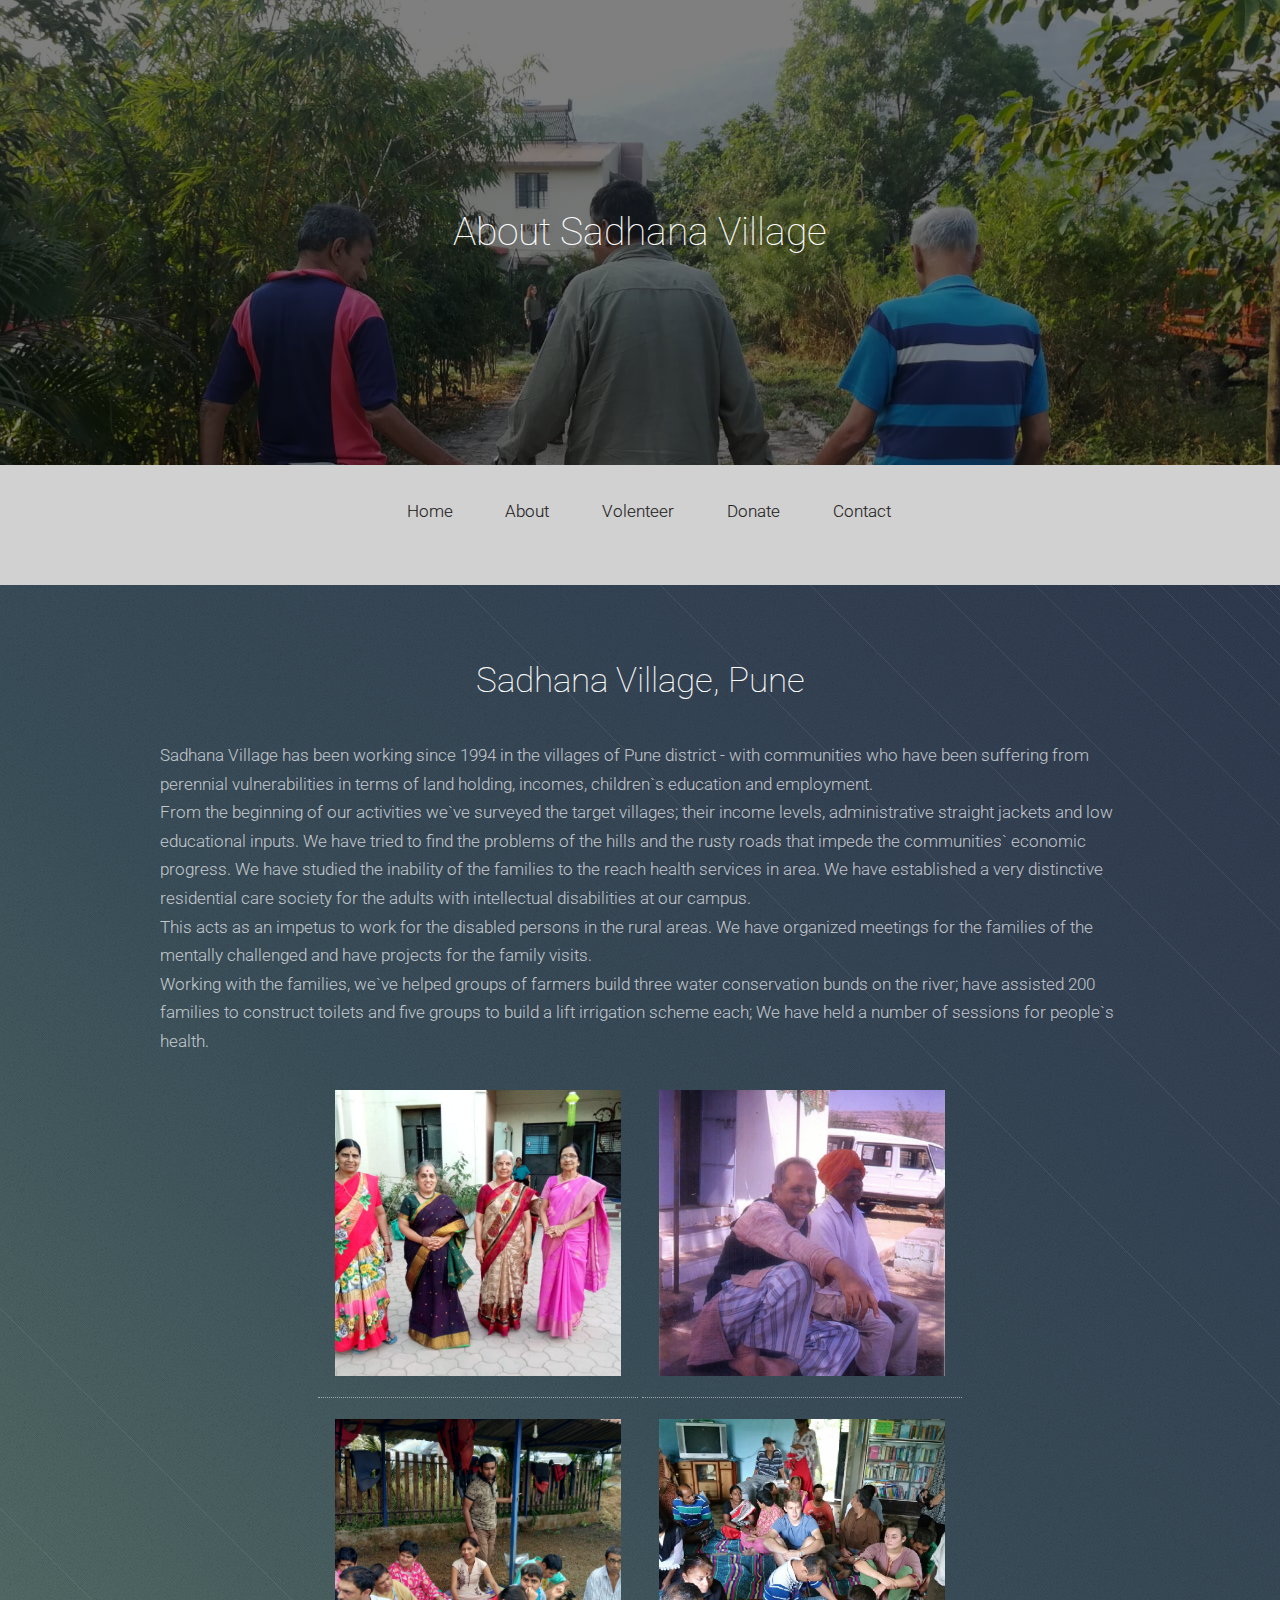
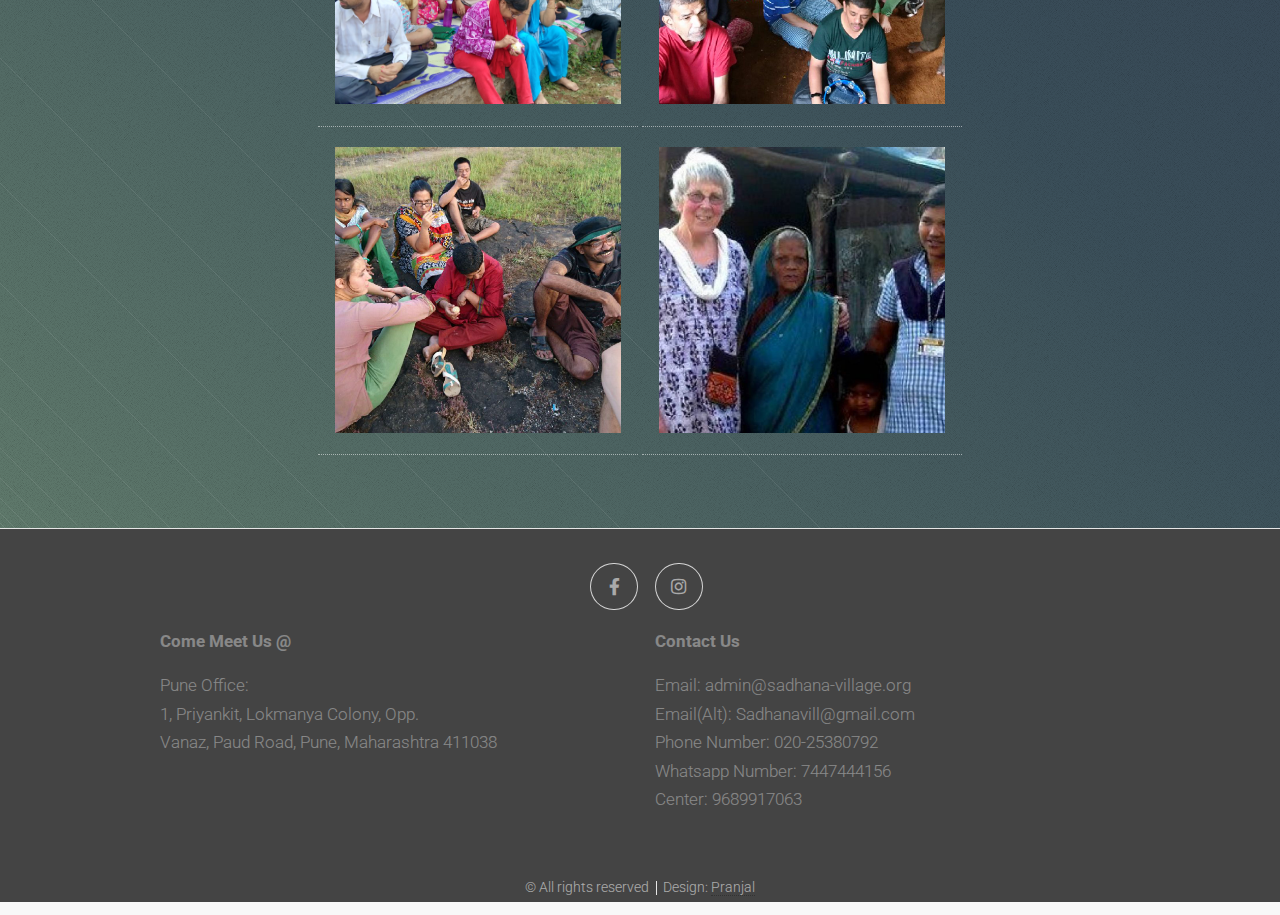
<file: About.html>
<!DOCTYPE HTML>
<html>
	<head>
		<title>Sadhana Village, Pune</title>
		<meta charset="utf-8" />
		<meta name="viewport" content="width=device-width, initial-scale=1, user-scalable=no" />
		<link rel="stylesheet" href="assets/css/about.css" />
	</head>
	
	<body class="is-preload">

		<!-- Header -->
			<section id="header" class="dark">
				<header>
					<h1>About Sadhana Village</h1>
				</header>
			</section>
		
			<!-- Nav -->	
			<nav id="nav">
				<ul>
					<li><a href="index.html">Home</a></li>
					<li><a href="about1.html">About</a></li>
					<li><a href="#third">Volenteer</a></li>
					<li><a href="donate.html">Donate</a></li>
					<li><a href="#footer">Contact</a></li>
				</ul>
			</nav>

		<!-- First -->
		<section id="first" class="main">
			
			<div class="content dark style3 featured">
				<div class="container">
                    <div class="one">
                    <h1 style="font-size: 2em;">Sadhana Village, Pune</h1>
                    <p style="text-align: left;">Sadhana Village has been working since 1994 in the villages of Pune district - with communities who have been suffering from perennial vulnerabilities in terms of land holding, incomes, children`s education and employment.
                    </br> From the beginning of our activities we`ve surveyed the target villages; their income levels, administrative straight jackets and low educational inputs. We have tried to find the problems of the hills and the rusty roads that impede the communities` economic progress. We have studied the inability of the families to the reach health services in area.
                        We have established a very distinctive residential care society for the adults with intellectual disabilities at our campus. 
                        <br> This acts as an impetus to work for the disabled persons in the rural areas. We have organized meetings for the families of the mentally challenged and have projects for the family visits.
                </br>   Working with the families, we`ve helped groups of farmers build three water conservation bunds on the river; have assisted 200 families to construct toilets and five groups to build a lift irrigation scheme each; We have held a number of sessions for people`s health.
                        </p>
                       <a href="images/Pics/pic05.jpeg"> <img src="images/Pics/pic05.jpeg" alt=""></a>
                       <a href="images/pic103.jpeg"><img src="images/pic103.jpeg" alt=""></a>
                        <a href="images/Pics/pic03.jpg"><img src="images/Pics/pic03.jpg" alt=""></a>
                        <a href="images/pic100.png"><img src="images/pic100.png" alt=""></a>
                        <a href="images/pic101.png"><img src="images/pic101.png" alt=""></a>
                        <a href="images/pic102.jpg"><img src="images/pic102.jpg" alt=""></a>
                    
                    </div> 

				</div>
			</div>
		</section>

		

		<!-- Footer -->
			<section id="footer">
				<ul class="icons">
					<li><a href="https://www.facebook.com/sadhanavillage" class="icon brands fa-facebook-f"><span class="label">Facebook</span></a></li>
					<li><a href="https://www.instagram.com/sadhanavillage/" class="icon brands fa-instagram"><span class="label">Instagram</span></a></li>
					</ul>
					<div class="container" id="footer-text">
						<div class="row">
							<div class="col-6 col-12-narrow">
									<h2 style="font-weight: bold; text-align: left;">Come Meet Us @</h2>
									<p style="text-align: left;">Pune Office:</br> 
										1, Priyankit, Lokmanya Colony, Opp.</br>  Vanaz, Paud Road, Pune, Maharashtra 411038</p>		
						    </div>
							<div class="col-6 col-12-narrow" >
								<h2 style="font-weight: bold; text-align: left;">Contact Us</h2>
									<p style="text-align:left;"> 
										Email: admin@sadhana-village.org</br>
										Email(Alt): Sadhanavill@gmail.com</br>
										Phone Number: 020-25380792</br>
										Whatsapp Number: 7447444156</br>
										Center: 9689917063</p>
						</div>
                   		</div>
					</div>
						   <div class="copyright">
					<ul class="menu" ul>
						<li>&copy; All rights reserved</li><li>Design: <a href="https://adm-htfre.github.io/">Pranjal</a></li>
					</ul>
				</div>
			</section>

		<!-- Scripts -->
			<script src="assets/js/jquery.min.js"></script>
			<script src="assets/js/jquery.scrolly.min.js"></script>
			<script src="assets/js/browser.min.js"></script>
			<script src="assets/js/breakpoints.min.js"></script>
			<script src="assets/js/util.js"></script>
			<script src="assets/js/main.js"></script>

	</body>
</html>
</file>
<file: assets/css/main.css>
@import url("fontawesome-all.min.css");
@import url("https://fonts.googleapis.com/css?family=Roboto:100,100italic,300,300italic,400,400italic");

/*
	Tessellate by HTML5 UP
	html5up.net | @ajlkn
	Free for personal and commercial use under the CCA 3.0 license (html5up.net/license)
*/

html, body, div, span, applet, object,
iframe, h1, h2, h3, h4, h5, h6, p, blockquote,
pre, a, abbr, acronym, address, big, cite,
code, del, dfn, em, img, ins, kbd, q, s, samp,
small, strike, strong, sub, sup, tt, var, b,
u, i, center, dl, dt, dd, ol, ul, li, fieldset,
form, label, legend, table, caption, tbody,
tfoot, thead, tr, th, td, article, aside,
canvas, details, embed, figure, figcaption,
footer, header, hgroup, menu, nav, output, ruby,
section, summary, time, mark, audio, video {
	margin: 0;
	padding: 0;
	border: 0;
	font-size: 100%;
	font: inherit;
	vertical-align: baseline;}

article, aside, details, figcaption, figure,
footer, header, hgroup, menu, nav, section {
	display: block;}

body {
	line-height: 1;
}

ol, ul {
	list-style: none;
}

blockquote, q {
	quotes: none;
}

	blockquote:before, blockquote:after, q:before, q:after {
		content: '';
		content: none;
	}

table {
	border-collapse: collapse;
	border-spacing: 0;
}

body {
	-webkit-text-size-adjust: none;
}

mark {
	background-color: transparent;
	color: inherit;
}

input::-moz-focus-inner {
	border: 0;
	padding: 0;
}

input, select, textarea {
	-moz-appearance: none;
	-webkit-appearance: none;
	-ms-appearance: none;
	appearance: none;
}

/* Basic */

	@-ms-viewport {
		width: device-width;
	}

	html {
		box-sizing: border-box;
	}

	*, *:before, *:after {
		box-sizing: inherit;
	}

	body {
		background: #F8F8F8;
		font-family: 'Roboto', sans-serif;
		font-weight: 300;
		font-size: 17pt;
		line-height: 1.75em;
		color: #888;
		-webkit-text-stroke: 0.1px;
	}

		body.is-preload *, body.is-preload *:before, body.is-preload *:after {
			-moz-animation: none !important;
			-webkit-animation: none !important;
			-ms-animation: none !important;
			animation: none !important;
			-moz-transition: none !important;
			-webkit-transition: none !important;
			-ms-transition: none !important;
			transition: none !important;
		}

	.dark {
		color: #aaa;
		color: rgba(255, 255, 255, 0.65);
	}

	input, textarea, select {
		font-family: 'Roboto', sans-serif;
		font-weight: 300;
		font-size: 17pt;
		line-height: 1.75em;
		color: rgb(255, 255, 255);
		-webkit-text-stroke: 0.1px;
	}

	h1, h2, h3, h4, h5, h6 {
		color: rgb(255, 255, 255) rgb(233, 216, 216);
		margin: 0 0 1em 0;
		font-weight: 100;
		line-height: 1.5em;
	}

	h1 a, h2 a, h3 a, h4 a, h5 a, h6 a {
		color: inherit;
		text-decoration: none;
	}

	.dark h1, .dark h2, .dark h3, .dark h4, .dark h5, .dark h6 {
		color: #fff;
	}

	strong, b {
		font-weight: 400;
		color: inherit;
	}

	.dark strong, .dark b {
		color: #fff;
		color: rgba(255, 255, 255, 0.85);
	}

	em, i {
		font-style: italic;
	}

	a {
		-moz-transition: border-bottom-color 0.25s ease-in-out;
		-webkit-transition: border-bottom-color 0.25s ease-in-out;
		-ms-transition: border-bottom-color 0.25s ease-in-out;
		transition: border-bottom-color 0.25s ease-in-out;
		color: inherit;
		text-decoration: none;
		border-bottom: dotted 1px rgba(0, 0, 0, 0.25);
	}

		a:hover {
			border-bottom-color: rgba(0, 0, 0, 0);
		}

	.dark a {
		color: #fff;
		border-bottom-color: rgba(255, 255, 255, 0.5);
	}

		.dark a:hover {
			border-bottom-color: rgba(255, 255, 255, 0);
		}

	sub {
		position: relative;
		top: 0.5em;
		font-size: 0.8em;
	}

	sup {
		position: relative;
		top: -0.5em;
		font-size: 0.8em;
	}

	hr {
		border: 0;
		border-top: solid 1px #e6e6e6;
		margin: 2em 0 2em 0;
	}

	.dark hr {
		border-top-color: rgba(255, 255, 255, 0.5);
	}

	blockquote {
		border-left: solid 0.25em #e6e6e6;
		padding: 1em 0 1em 2em;
		font-style: italic;
	}

	.dark blockquote {
		border-left-color: rgba(255, 255, 255, 0.5);
	}

	p, ul, ol, dl, table {
		margin-bottom: 1em;
	}

	p {
		text-align: justify;
	}

	header {
		margin-bottom: 1em;
	}

		header h1, header h2, header h3, header h4, header h5, header h6 {
			margin: 0;
		}

		header p {
			display: block;
			margin: 0;
			padding: 0.25em 0 0.5em 0;
		}

	footer {
		padding-top: 1.5em;
	}

	br.clear {
		clear: both;
	}

	.featured {
		text-align: center;
	}

		.featured p {
			text-align: center;
		}

		/* Nav */

	#nav {
		position: relative;
		top: 0;
		left: 0;
		width: 100%;
		text-align: center;		
		padding: 1.5em 0 1.5em 0;
		z-index: 1;
		overflow: hidden;
		background-color: rgb(209, 209, 209);
		
	}
			
			#nav > ul:before {
				left: 100%;
				margin-left: 1px;
			}

			#nav > ul:after {
				right: 100%;
				margin-right: 1px;
			}

			#nav > ul > li {
				display: inline-block;
				margin: -9px 0.5em 0 0.5em;
				border-radius: 0.5em;
				padding: 0.85em;
				border: solid 1px transparent;
				-moz-transition: color 0.35s ease-in-out, border-color 0.35s ease-in-out;
				-webkit-transition: color 0.35s ease-in-out, border-color 0.35s ease-in-out;
				-ms-transition: color 0.35s ease-in-out, border-color 0.35s ease-in-out;
				transition: color 0.35s ease-in-out, border-color 0.35s ease-in-out;
			}

				#nav > ul > li.active {
					border-color: rgba(37, 37, 37, 0.35);
				}

				#nav > ul > li > a, #nav > ul > li > span {
					display: block;
					color: inherit;
					text-decoration: none;
					border: 0;
					outline: 0;
					color: rgb(37, 36, 36);
				}

				#nav > ul > li > ul {
					display: none;
				}
/* Container */

	.container {
		margin: 0 auto;
		max-width: 100%;
		width: 1360px;
	}

		.container.medium {
			width: 1020px;
		}

		@media screen and (max-width: 1680px) {

			.container {
				width: 1200px;
			}

				.container.medium {
					width: 900px;
				}

		}

		@media screen and (max-width: 1280px) {

			.container {
				width: 960px;
			}

				.container.medium {
					width: 720px;
				}

		}

		@media screen and (max-width: 1000px) {

			.container {
				width: 100% !important;
			}

		}

/* Row */

	.row {
		display: grid;
		grid-template-rows: repeat(auto-fit, minmax(12rem, 1fr));
		flex-wrap: wrap;
		box-sizing: border-box;
		align-items: stretch;
	}

		.row > * {
			box-sizing: border-box;
		}

		.row.gtr-uniform > * > :last-child {
			margin-bottom: 0;
		}

		.row.aln-left {
			justify-content: flex-start;
		}

		.row.aln-center {
			justify-content: center;
		}

		.row.aln-right {
			justify-content: flex-end;
		}

		.row.aln-top {
			align-items: flex-start;
		}

		.row.aln-middle {
			align-items: center;
		}

		.row.aln-bottom {
			align-items: flex-end;
		}

		.row > .imp {
			order: -1;
		}

		.row > .col-1 {
			width: 8.33333%;
		}

		.row > .off-1 {
			margin-left: 8.33333%;
		}

		.row > .col-2 {
			width: 16.66667%;
		}

		.row > .off-2 {
			margin-left: 16.66667%;
		}

		.row > .col-3 {
			width: 25%;
		}

		.row > .off-3 {
			margin-left: 25%;
		}

		.row > .col-4 {
			width: 33.33333%;
		}

		.row > .off-4 {
			margin-left: 33.33333%;
		}

		.row > .col-5 {
			width: 41.66667%;
		}

		.row > .off-5 {
			margin-left: 41.66667%;
		}

		.row > .col-6 {
			width: 50%;
		}

		.row > .off-6 {
			margin-left: 50%;
		}

		.row > .col-7 {
			width: 58.33333%;
		}

		.row > .off-7 {
			margin-left: 58.33333%;
		}

		.row > .col-8 {
			width: 66.66667%;
		}

		.row > .off-8 {
			margin-left: 66.66667%;
		}

		.row > .col-9 {
			width: 75%;
		}

		.row > .off-9 {
			margin-left: 75%;
		}

		.row > .col-10 {
			width: 83.33333%;
		}

		.row > .off-10 {
			margin-left: 83.33333%;
		}

		.row > .col-11 {
			width: 91.66667%;
		}

		.row > .off-11 {
			margin-left: 91.66667%;
		}

		.row > .col-12 {
			width: 100%;
		}

		.row > .off-12 {
			margin-left: 100%;
		}

		.row.gtr-0 {
			margin-top: 0px;
			margin-left: 0px;
		}

			.row.gtr-0 > * {
				padding: 0px 0 0 0px;
			}

			.row.gtr-0.gtr-uniform {
				margin-top: 0px;
			}

				.row.gtr-0.gtr-uniform > * {
					padding-top: 0px;
				}

		.row.gtr-25 {
			margin-top: -12.5px;
			margin-left: -12.5px;
		}

			.row.gtr-25 > * {
				padding: 12.5px 0 0 12.5px;
			}

			.row.gtr-25.gtr-uniform {
				margin-top: -12.5px;
			}

				.row.gtr-25.gtr-uniform > * {
					padding-top: 12.5px;
				}

		.row.gtr-50 {
			margin-top: -25px;
			margin-left: -25px;
		}

			.row.gtr-50 > * {
				padding: 25px 0 0 25px;
			}

			.row.gtr-50.gtr-uniform {
				margin-top: -25px;
			}

				.row.gtr-50.gtr-uniform > * {
					padding-top: 25px;
				}

		.row {
			margin-top: -50px;
			margin-left: -50px;
		}

			.row > * {
				padding: 50px 0 0 50px;
			}

			.row.gtr-uniform {
				margin-top: -50px;
			}

				.row.gtr-uniform > * {
					padding-top: 50px;
				}

		.row.gtr-150 {
			margin-top: -75px;
			margin-left: -75px;
		}

			.row.gtr-150 > * {
				padding: 75px 0 0 75px;
			}

			.row.gtr-150.gtr-uniform {
				margin-top: -75px;
			}

				.row.gtr-150.gtr-uniform > * {
					padding-top: 75px;
				}

		.row.gtr-200 {
			margin-top: -100px;
			margin-left: -100px;
		}

			.row.gtr-200 > * {
				padding: 100px 0 0 100px;
			}

			.row.gtr-200.gtr-uniform {
				margin-top: -100px;
			}

				.row.gtr-200.gtr-uniform > * {
					padding-top: 100px;
				}

		@media screen and (max-width: 1680px) {

			.row {
				display: flex;
				flex-wrap: wrap;
				box-sizing: border-box;
				align-items: stretch;
			}

				.row > * {
					box-sizing: border-box;
				}

				.row.gtr-uniform > * > :last-child {
					margin-bottom: 0;
				}

				.row.aln-left {
					justify-content: flex-start;
				}

				.row.aln-center {
					justify-content: center;
				}

				.row.aln-right {
					justify-content: flex-end;
				}

				.row.aln-top {
					align-items: flex-start;
				}

				.row.aln-middle {
					align-items: center;
				}

				.row.aln-bottom {
					align-items: flex-end;
				}

				.row > .imp-wide {
					order: -1;
				}

				.row > .col-1-wide {
					width: 8.33333%;
				}

				.row > .off-1-wide {
					margin-left: 8.33333%;
				}

				.row > .col-2-wide {
					width: 16.66667%;
				}

				.row > .off-2-wide {
					margin-left: 16.66667%;
				}

				.row > .col-3-wide {
					width: 25%;
				}

				.row > .off-3-wide {
					margin-left: 25%;
				}

				.row > .col-4-wide {
					width: 33.33333%;
				}

				.row > .off-4-wide {
					margin-left: 33.33333%;
				}

				.row > .col-5-wide {
					width: 41.66667%;
				}

				.row > .off-5-wide {
					margin-left: 41.66667%;
				}

				.row > .col-6-wide {
					width: 50%;
				}

				.row > .off-6-wide {
					margin-left: 50%;
				}

				.row > .col-7-wide {
					width: 58.33333%;
				}

				.row > .off-7-wide {
					margin-left: 58.33333%;
				}

				.row > .col-8-wide {
					width: 66.66667%;
				}

				.row > .off-8-wide {
					margin-left: 66.66667%;
				}

				.row > .col-9-wide {
					width: 75%;
				}

				.row > .off-9-wide {
					margin-left: 75%;
				}

				.row > .col-10-wide {
					width: 83.33333%;
				}

				.row > .off-10-wide {
					margin-left: 83.33333%;
				}

				.row > .col-11-wide {
					width: 91.66667%;
				}

				.row > .off-11-wide {
					margin-left: 91.66667%;
				}

				.row > .col-12-wide {
					width: 100%;
				}

				.row > .off-12-wide {
					margin-left: 100%;
				}

				.row.gtr-0 {
					margin-top: 0px;
					margin-left: 0px;
				}

					.row.gtr-0 > * {
						padding: 0px 0 0 0px;
					}

					.row.gtr-0.gtr-uniform {
						margin-top: 0px;
					}

						.row.gtr-0.gtr-uniform > * {
							padding-top: 0px;
						}

				.row.gtr-25 {
					margin-top: -10px;
					margin-left: -10px;
				}

					.row.gtr-25 > * {
						padding: 10px 0 0 10px;
					}

					.row.gtr-25.gtr-uniform {
						margin-top: -10px;
					}

						.row.gtr-25.gtr-uniform > * {
							padding-top: 10px;
						}

				.row.gtr-50 {
					margin-top: -20px;
					margin-left: -20px;
				}

					.row.gtr-50 > * {
						padding: 20px 0 0 20px;
					}

					.row.gtr-50.gtr-uniform {
						margin-top: -20px;
					}

						.row.gtr-50.gtr-uniform > * {
							padding-top: 20px;
						}

				.row {
					margin-top: -40px;
					margin-left: -40px;
				}

					.row > * {
						padding: 40px 0 0 40px;
					}

					.row.gtr-uniform {
						margin-top: -40px;
					}

						.row.gtr-uniform > * {
							padding-top: 40px;
						}

				.row.gtr-150 {
					margin-top: -60px;
					margin-left: -60px;
				}

					.row.gtr-150 > * {
						padding: 60px 0 0 60px;
					}

					.row.gtr-150.gtr-uniform {
						margin-top: -60px;
					}

						.row.gtr-150.gtr-uniform > * {
							padding-top: 60px;
						}

				.row.gtr-200 {
					margin-top: -80px;
					margin-left: -80px;
				}

					.row.gtr-200 > * {
						padding: 80px 0 0 80px;
					}

					.row.gtr-200.gtr-uniform {
						margin-top: -80px;
					}

						.row.gtr-200.gtr-uniform > * {
							padding-top: 80px;
						}

		}

		@media screen and (max-width: 1280px) {

			.row {
				display: flex;
				flex-wrap: wrap;
				box-sizing: border-box;
				align-items: stretch;
			}

				.row > * {
					box-sizing: border-box;
				}

				.row.gtr-uniform > * > :last-child {
					margin-bottom: 0;
				}

				.row.aln-left {
					justify-content: flex-start;
				}

				.row.aln-center {
					justify-content: center;
				}

				.row.aln-right {
					justify-content: flex-end;
				}

				.row.aln-top {
					align-items: flex-start;
				}

				.row.aln-middle {
					align-items: center;
				}

				.row.aln-bottom {
					align-items: flex-end;
				}

				.row > .imp-normal {
					order: -1;
				}

				.row > .col-1-normal {
					width: 8.33333%;
				}

				.row > .off-1-normal {
					margin-left: 8.33333%;
				}

				.row > .col-2-normal {
					width: 16.66667%;
				}

				.row > .off-2-normal {
					margin-left: 16.66667%;
				}

				.row > .col-3-normal {
					width: 25%;
				}

				.row > .off-3-normal {
					margin-left: 25%;
				}

				.row > .col-4-normal {
					width: 33.33333%;
				}

				.row > .off-4-normal {
					margin-left: 33.33333%;
				}

				.row > .col-5-normal {
					width: 41.66667%;
				}

				.row > .off-5-normal {
					margin-left: 41.66667%;
				}

				.row > .col-6-normal {
					width: 50%;
				}

				.row > .off-6-normal {
					margin-left: 50%;
				}

				.row > .col-7-normal {
					width: 58.33333%;
				}

				.row > .off-7-normal {
					margin-left: 58.33333%;
				}

				.row > .col-8-normal {
					width: 66.66667%;
				}

				.row > .off-8-normal {
					margin-left: 66.66667%;
				}

				.row > .col-9-normal {
					width: 75%;
				}

				.row > .off-9-normal {
					margin-left: 75%;
				}

				.row > .col-10-normal {
					width: 83.33333%;
				}

				.row > .off-10-normal {
					margin-left: 83.33333%;
				}

				.row > .col-11-normal {
					width: 91.66667%;
				}

				.row > .off-11-normal {
					margin-left: 91.66667%;
				}

				.row > .col-12-normal {
					width: 100%;
				}

				.row > .off-12-normal {
					margin-left: 100%;
				}

				.row.gtr-0 {
					margin-top: 0px;
					margin-left: 0px;
				}

					.row.gtr-0 > * {
						padding: 0px 0 0 0px;
					}

					.row.gtr-0.gtr-uniform {
						margin-top: 0px;
					}

						.row.gtr-0.gtr-uniform > * {
							padding-top: 0px;
						}

				.row.gtr-25 {
					margin-top: -7.5px;
					margin-left: -7.5px;
				}

					.row.gtr-25 > * {
						padding: 7.5px 0 0 7.5px;
					}

					.row.gtr-25.gtr-uniform {
						margin-top: -7.5px;
					}

						.row.gtr-25.gtr-uniform > * {
							padding-top: 7.5px;
						}

				.row.gtr-50 {
					margin-top: -15px;
					margin-left: -15px;
				}

					.row.gtr-50 > * {
						padding: 15px 0 0 15px;
					}

					.row.gtr-50.gtr-uniform {
						margin-top: -15px;
					}

						.row.gtr-50.gtr-uniform > * {
							padding-top: 15px;
						}

				.row {
					margin-top: -30px;
					margin-left: -30px;
				}

					.row > * {
						padding: 30px 0 0 30px;
					}

					.row.gtr-uniform {
						margin-top: -30px;
					}

						.row.gtr-uniform > * {
							padding-top: 30px;
						}

				.row.gtr-150 {
					margin-top: -45px;
					margin-left: -45px;
				}

					.row.gtr-150 > * {
						padding: 45px 0 0 45px;
					}

					.row.gtr-150.gtr-uniform {
						margin-top: -45px;
					}

						.row.gtr-150.gtr-uniform > * {
							padding-top: 45px;
						}

				.row.gtr-200 {
					margin-top: -60px;
					margin-left: -60px;
				}

					.row.gtr-200 > * {
						padding: 60px 0 0 60px;
					}

					.row.gtr-200.gtr-uniform {
						margin-top: -60px;
					}

						.row.gtr-200.gtr-uniform > * {
							padding-top: 60px;
						}

		}

		@media screen and (max-width: 1000px) {

			.row {
				display: flex;
				flex-wrap: wrap;
				box-sizing: border-box;
				align-items: stretch;
			}

				.row > * {
					box-sizing: border-box;
				}

				.row.gtr-uniform > * > :last-child {
					margin-bottom: 0;
				}

				.row.aln-left {
					justify-content: flex-start;
				}

				.row.aln-center {
					justify-content: center;
				}

				.row.aln-right {
					justify-content: flex-end;
				}

				.row.aln-top {
					align-items: flex-start;
				}

				.row.aln-middle {
					align-items: center;
				}

				.row.aln-bottom {
					align-items: flex-end;
				}

				.row > .imp-narrow {
					order: -1;
				}

				.row > .col-1-narrow {
					width: 8.33333%;
				}

				.row > .off-1-narrow {
					margin-left: 8.33333%;
				}

				.row > .col-2-narrow {
					width: 16.66667%;
				}

				.row > .off-2-narrow {
					margin-left: 16.66667%;
				}

				.row > .col-3-narrow {
					width: 25%;
				}

				.row > .off-3-narrow {
					margin-left: 25%;
				}

				.row > .col-4-narrow {
					width: 33.33333%;
				}

				.row > .off-4-narrow {
					margin-left: 33.33333%;
				}

				.row > .col-5-narrow {
					width: 41.66667%;
				}

				.row > .off-5-narrow {
					margin-left: 41.66667%;
				}

				.row > .col-6-narrow {
					width: 50%;
				}

				.row > .off-6-narrow {
					margin-left: 50%;
				}

				.row > .col-7-narrow {
					width: 58.33333%;
				}

				.row > .off-7-narrow {
					margin-left: 58.33333%;
				}

				.row > .col-8-narrow {
					width: 66.66667%;
				}

				.row > .off-8-narrow {
					margin-left: 66.66667%;
				}

				.row > .col-9-narrow {
					width: 75%;
				}

				.row > .off-9-narrow {
					margin-left: 75%;
				}

				.row > .col-10-narrow {
					width: 83.33333%;
				}

				.row > .off-10-narrow {
					margin-left: 83.33333%;
				}

				.row > .col-11-narrow {
					width: 91.66667%;
				}

				.row > .off-11-narrow {
					margin-left: 91.66667%;
				}

				.row > .col-12-narrow {
					width: 100%;
				}

				.row > .off-12-narrow {
					margin-left: 100%;
				}

				.row.gtr-0 {
					margin-top: 0px;
					margin-left: 0px;
				}

					.row.gtr-0 > * {
						padding: 0px 0 0 0px;
					}

					.row.gtr-0.gtr-uniform {
						margin-top: 0px;
					}

						.row.gtr-0.gtr-uniform > * {
							padding-top: 0px;
						}

				.row.gtr-25 {
					margin-top: -6.25px;
					margin-left: -6.25px;
				}

					.row.gtr-25 > * {
						padding: 6.25px 0 0 6.25px;
					}

					.row.gtr-25.gtr-uniform {
						margin-top: -6.25px;
					}

						.row.gtr-25.gtr-uniform > * {
							padding-top: 6.25px;
						}

				.row.gtr-50 {
					margin-top: -12.5px;
					margin-left: -12.5px;
				}

					.row.gtr-50 > * {
						padding: 12.5px 0 0 12.5px;
					}

					.row.gtr-50.gtr-uniform {
						margin-top: -12.5px;
					}

						.row.gtr-50.gtr-uniform > * {
							padding-top: 12.5px;
						}

				.row {
					margin-top: -25px;
					margin-left: -25px;
				}

					.row > * {
						padding: 25px 0 0 25px;
					}

					.row.gtr-uniform {
						margin-top: -25px;
					}

						.row.gtr-uniform > * {
							padding-top: 25px;
						}

				.row.gtr-150 {
					margin-top: -37.5px;
					margin-left: -37.5px;
				}

					.row.gtr-150 > * {
						padding: 37.5px 0 0 37.5px;
					}

					.row.gtr-150.gtr-uniform {
						margin-top: -37.5px;
					}

						.row.gtr-150.gtr-uniform > * {
							padding-top: 37.5px;
						}

				.row.gtr-200 {
					margin-top: -50px;
					margin-left: -50px;
				}

					.row.gtr-200 > * {
						padding: 50px 0 0 50px;
					}

					.row.gtr-200.gtr-uniform {
						margin-top: -50px;
					}

						.row.gtr-200.gtr-uniform > * {
							padding-top: 50px;
						}

		}

		@media screen and (max-width: 736px) {

			.row {
				display: flex;
				flex-wrap: wrap;
				box-sizing: border-box;
				align-items: stretch;
			}

				.row > * {
					box-sizing: border-box;
				}

				.row.gtr-uniform > * > :last-child {
					margin-bottom: 0;
				}

				.row.aln-left {
					justify-content: flex-start;
				}

				.row.aln-center {
					justify-content: center;
				}

				.row.aln-right {
					justify-content: flex-end;
				}

				.row.aln-top {
					align-items: flex-start;
				}

				.row.aln-middle {
					align-items: center;
				}

				.row.aln-bottom {
					align-items: flex-end;
				}

				.row > .imp-mobile {
					order: -1;
				}

				.row > .col-1-mobile {
					width: 8.33333%;
				}

				.row > .off-1-mobile {
					margin-left: 8.33333%;
				}

				.row > .col-2-mobile {
					width: 16.66667%;
				}

				.row > .off-2-mobile {
					margin-left: 16.66667%;
				}

				.row > .col-3-mobile {
					width: 25%;
				}

				.row > .off-3-mobile {
					margin-left: 25%;
				}

				.row > .col-4-mobile {
					width: 33.33333%;
				}

				.row > .off-4-mobile {
					margin-left: 33.33333%;
				}

				.row > .col-5-mobile {
					width: 41.66667%;
				}

				.row > .off-5-mobile {
					margin-left: 41.66667%;
				}

				.row > .col-6-mobile {
					width: 50%;
				}

				.row > .off-6-mobile {
					margin-left: 50%;
				}

				.row > .col-7-mobile {
					width: 58.33333%;
				}

				.row > .off-7-mobile {
					margin-left: 58.33333%;
				}

				.row > .col-8-mobile {
					width: 66.66667%;
				}

				.row > .off-8-mobile {
					margin-left: 66.66667%;
				}

				.row > .col-9-mobile {
					width: 75%;
				}

				.row > .off-9-mobile {
					margin-left: 75%;
				}

				.row > .col-10-mobile {
					width: 83.33333%;
				}

				.row > .off-10-mobile {
					margin-left: 83.33333%;
				}

				.row > .col-11-mobile {
					width: 91.66667%;
				}

				.row > .off-11-mobile {
					margin-left: 91.66667%;
				}

				.row > .col-12-mobile {
					width: 100%;
				}

				.row > .off-12-mobile {
					margin-left: 100%;
				}

				.row.gtr-0 {
					margin-top: 0px;
					margin-left: 0px;
				}

					.row.gtr-0 > * {
						padding: 0px 0 0 0px;
					}

					.row.gtr-0.gtr-uniform {
						margin-top: 0px;
					}

						.row.gtr-0.gtr-uniform > * {
							padding-top: 0px;
						}

				.row.gtr-25 {
					margin-top: -5px;
					margin-left: -5px;
				}

					.row.gtr-25 > * {
						padding: 5px 0 0 5px;
					}

					.row.gtr-25.gtr-uniform {
						margin-top: -5px;
					}

						.row.gtr-25.gtr-uniform > * {
							padding-top: 5px;
						}

				.row.gtr-50 {
					margin-top: -10px;
					margin-left: -10px;
				}

					.row.gtr-50 > * {
						padding: 10px 0 0 10px;
					}

					.row.gtr-50.gtr-uniform {
						margin-top: -10px;
					}

						.row.gtr-50.gtr-uniform > * {
							padding-top: 10px;
						}

				.row {
					margin-top: -20px;
					margin-left: -20px;
				}

					.row > * {
						padding: 20px 0 0 20px;
					}

					.row.gtr-uniform {
						margin-top: -20px;
					}

						.row.gtr-uniform > * {
							padding-top: 20px;
						}

				.row.gtr-150 {
					margin-top: -30px;
					margin-left: -30px;
				}

					.row.gtr-150 > * {
						padding: 30px 0 0 30px;
					}

					.row.gtr-150.gtr-uniform {
						margin-top: -30px;
					}

						.row.gtr-150.gtr-uniform > * {
							padding-top: 30px;
						}

				.row.gtr-200 {
					margin-top: -40px;
					margin-left: -40px;
				}

					.row.gtr-200 > * {
						padding: 40px 0 0 40px;
					}

					.row.gtr-200.gtr-uniform {
						margin-top: -40px;
					}

						.row.gtr-200.gtr-uniform > * {
							padding-top: 40px;
						}

		}

/* Sections/Article */

	section,
	article {
		margin-bottom: 3em;
	}

	section > :last-child,
	article > :last-child,
	section:last-child,
	article:last-child {
		margin-bottom: 0;
	}

	.row > section,
	.row > article {
		margin-bottom: 0;
	}

/* Image */

	.image {
		position: relative;
		display: inline-block;
		border: 0;
	}

		.image:after {
			content: '';
			position: absolute;
			left: 0;
			top: 0;
			width: 100%;
			height: 100%;
			background: url("images/overlay.png");
		}

		.image img {
			display: block;
			width: 100%;
			border-radius: 0.5em;
		}

		.image.featured {
			display: block;
			width: 100%;
			margin: 0 0 2em 0;
		}

		.image.fit {
			display: block;
			width: 100%;
		}

		.image.left {
			float: left;
			margin: 0 2em 2em 0;
		}

		.image.centered {
			display: block;
			margin: 0 0 2em 0;
		}

			.image.centered img {
				margin: 0 auto;
				width: auto;
			}

/* List */

	ul {
		list-style: disc;
		padding-left: 1em;
	}

		ul li {
			padding-left: 0.5em;
		}

	ol {
		list-style: decimal;
		padding-left: 1.25em;
	}

		ol li {
			padding-left: 0.25em;
		}

/* Icons */

	ul.icons {
		cursor: default;
		list-style: none;
		padding-left: 0;
	}

		ul.icons li {
			display: inline-block;
			padding-left: 0.75em;
		}

		ul.icons a {
			-moz-transition: background-color 0.25s ease-in-out;
			-webkit-transition: background-color 0.25s ease-in-out;
			-ms-transition: background-color 0.25s ease-in-out;
			transition: background-color 0.25s ease-in-out;
			display: inline-block;
			width: 2.75em;
			height: 2.75em;
			line-height: 2.8em;
			text-align: center;
			border: 0;
			box-shadow: inset 0 0 0 1px #e6e6e6;
			border-radius: 100%;
			color: #aaa;
		}

			ul.icons a:hover {
				background: rgba(0, 0, 0, 0.025);
			}

/* Menu */

	ul.menu {
		cursor: default;
		list-style: none;
		padding-left: 0;
	}

		ul.menu li {
			display: inline-block;
			line-height: 1em;
			border-left: solid 1px #e6e6e6;
			padding: 0 0 0 0.5em;
			margin: 0 0 0 0.5em;
		}

			ul.menu li:first-child {
				border-left: 0;
				padding-left: 0;
				margin-left: 0;
			}

/* Actions */

	ul.actions {
		display: -moz-flex;
		display: -webkit-flex;
		display: -ms-flex;
		display: flex;
		cursor: default;
		list-style: none;
		margin-left: -1em;
		padding-left: 0;
	}

		ul.actions li {
			padding: 0 0 0 1em;
			vertical-align: middle;
		}

		ul.actions.special {
			-moz-justify-content: center;
			-webkit-justify-content: center;
			-ms-justify-content: center;
			justify-content: center;
			width: 100%;
			margin-left: 0;
		}

			ul.actions.special li:first-child {
				padding-left: 0;
			}

		ul.actions.stacked {
			-moz-flex-direction: column;
			-webkit-flex-direction: column;
			-ms-flex-direction: column;
			flex-direction: column;
			margin-left: 0;
		}

			ul.actions.stacked li {
				padding: 1.25em 0 0 0;
			}

				ul.actions.stacked li:first-child {
					padding-top: 0;
				}

		ul.actions.fit {
			width: calc(100% + 1em);
		}

			ul.actions.fit li {
				-moz-flex-grow: 1;
				-webkit-flex-grow: 1;
				-ms-flex-grow: 1;
				flex-grow: 1;
				-moz-flex-shrink: 1;
				-webkit-flex-shrink: 1;
				-ms-flex-shrink: 1;
				flex-shrink: 1;
				width: 100%;
			}

				ul.actions.fit li > * {
					width: 100%;
				}

			ul.actions.fit.stacked {
				width: 100%;
			}

		@media screen and (max-width: 1000px) {

			ul.actions {
				-moz-justify-content: center;
				-webkit-justify-content: center;
				-ms-justify-content: center;
				justify-content: center;
				width: 100%;
				margin-left: 0;
			}

				ul.actions li:first-child {
					padding-left: 0;
				}

		}

		@media screen and (max-width: 736px) {

			ul.actions:not(.fixed) {
				-moz-flex-direction: column;
				-webkit-flex-direction: column;
				-ms-flex-direction: column;
				flex-direction: column;
				margin-left: 0;
				width: 100% !important;
			}

				ul.actions:not(.fixed) li {
					-moz-flex-grow: 1;
					-webkit-flex-grow: 1;
					-ms-flex-grow: 1;
					flex-grow: 1;
					-moz-flex-shrink: 1;
					-webkit-flex-shrink: 1;
					-ms-flex-shrink: 1;
					flex-shrink: 1;
					padding: 1em 0 0 0;
					text-align: center;
					width: 100%;
				}

					ul.actions:not(.fixed) li > * {
						width: 100%;
					}

					ul.actions:not(.fixed) li:first-child {
						padding-top: 0;
					}

					ul.actions:not(.fixed) li input[type="submit"],
					ul.actions:not(.fixed) li input[type="reset"],
					ul.actions:not(.fixed) li input[type="button"],
					ul.actions:not(.fixed) li button,
					ul.actions:not(.fixed) li .button {
						width: 100%;
					}

						ul.actions:not(.fixed) li input[type="submit"].icon:before,
						ul.actions:not(.fixed) li input[type="reset"].icon:before,
						ul.actions:not(.fixed) li input[type="button"].icon:before,
						ul.actions:not(.fixed) li button.icon:before,
						ul.actions:not(.fixed) li .button.icon:before {
							margin-left: -0.5em;
						}

		}

/* Form */

	form .actions {
		margin-bottom: 0;
	}

	form label {
		display: block;
	}

	form input[type="text"],
	form input[type="email"],
	form input[type="password"],
	form select,
	form .select,
	form textarea {
		-moz-transition: all 0.25s ease-in-out;
		-webkit-transition: all 0.25s ease-in-out;
		-ms-transition: all 0.25s ease-in-out;
		transition: all 0.25s ease-in-out;
		-moz-appearance: none;
		-webkit-appearance: none;
		-ms-appearance: none;
		appearance: none;
		display: block;
		box-shadow: inset 0 0 0 1px #e6e6e6;
		background: #f8f8f8;
		width: 100%;
		padding: 0.85em 1em 0.85em 1em;
		border-radius: 0.25em;
		border: 0;
	}

		form input[type="text"]:focus,
		form input[type="email"]:focus,
		form input[type="password"]:focus,
		form select:focus,
		form .select:focus,
		form textarea:focus {
			outline: 0;
			box-shadow: inset 0 0 0 1px #afd9e0;
			background: #fcfcfc;
		}

	form input[type="text"],
	form input[type="email"],
	form input[type="password"],
	form select {
		line-height: 1.25em;
	}

	form textarea {
		min-height: 13em;
	}

	form select {
		position: relative;
	}

		form select option:not(:checked) {
			color: #000;
		}

	form .select {
		position: relative;
		padding: 0;
		overflow-x: hidden;
		outline: 0;
	}

		form .select select {
			width: calc(100% + 2em);
			background: none !important;
			box-shadow: none !important;
			border: 0 !important;
			cursor: pointer;
		}

			form .select select::-moz-focus-inner {
				border: 0;
				outline: 0;
			}

		form .select:before {
			content: '';
			position: absolute;
			top: 15%;
			right: 1em;
			width: 1.25em;
			height: 75%;
			background: url("images/arrow.svg") center center no-repeat;
			background-size: contain;
			z-index: 0;
		}

		form .select select::-ms-expand {
			display: none;
		}

	form ::-moz-focus-inner {
		border: 0;
	}

	form ::-webkit-input-placeholder {
		color: #aaa !important;
	}

	form :-moz-placeholder {
		color: #555 !important;
	}

	form ::-moz-placeholder {
		color: #555 !important;
	}

	form :-ms-input-placeholder {
		color: #555 !important;
	}

	.dark form input[type="text"],
	.dark form input[type="email"],
	.dark form input[type="password"],
	.dark form select,
	.dark form .select,
	.dark form textarea {
		background: none;
		box-shadow: inset 0 0 0 1px rgba(255, 255, 255, 0.5);
		color: #fff;
	}

		.dark form input[type="text"]:focus,
		.dark form input[type="email"]:focus,
		.dark form input[type="password"]:focus,
		.dark form select:focus,
		.dark form .select:focus,
		.dark form textarea:focus {
			background: rgba(255, 255, 255, 0.1);
			box-shadow: inset 0 0 0 1px #fff;
		}

	.dark form .select:before {
		background: url("images/dark-arrow.svg") center center no-repeat;
		background-size: contain;
	}

	.dark form .formerize-placeholder {
		color: #aaa !important;
		color: rgba(255, 255, 255, 0.85) !important;
	}

	.dark form ::-webkit-input-placeholder {
		color: rgba(255, 255, 255, 0.85) !important;
	}

	.dark form :-moz-placeholder {
		color: rgba(255, 255, 255, 0.85) !important;
	}

	.dark form ::-moz-placeholder {
		color: rgba(255, 255, 255, 0.85) !important;
	}

	.dark form :-ms-input-placeholder {
		color: rgba(255, 255, 255, 0.85) !important;
	}

/* Table */

	table {
		width: 100%;
	}

		table.default {
			width: 100%;
			border-collapse: collapse;
		}

			table.default tbody tr {
				border: solid 1px #e6e6e6;
			}

				table.default tbody tr:nth-child(2n+2) {
					background: #f8f8f8;
				}

			table.default td {
				padding: 0.5em 1em 0.5em 1em;
			}

			table.default th {
				text-align: left;
				padding: 0.5em 1em 1em 1em;
			}

			table.default tfoot td {
				padding-top: 1em;
			}

	.dark table.default tbody tr {
		border-color: rgba(255, 255, 255, 0.5);
	}

		.dark table.default tbody tr:nth-child(2n+2) {
			background: rgba(255, 255, 255, 0.1);
		}

/* Button */

	input[type="button"],
	input[type="submit"],
	input[type="reset"],
	button,
	.button {
		-moz-transition: all 0.25s ease-in-out;
		-webkit-transition: all 0.25s ease-in-out;
		-ms-transition: all 0.25s ease-in-out;
		transition: all 0.25s ease-in-out;
		-webkit-appearance: none;
		position: relative;
		display: inline-block;
		background: #3d3d3d;
		padding: 0.85em 3em 0.85em 3em;
		border-radius: 0.25em;
		cursor: pointer;
		border: 0;
		color: #fff;
		text-align: center;
		text-decoration: none;
	}

		input[type="button"]:hover,
		input[type="submit"]:hover,
		input[type="reset"]:hover,
		button:hover,
		.button:hover {
			background: #4f4f4f;
		}

		input[type="button"].alt,
		input[type="submit"].alt,
		input[type="reset"].alt,
		button.alt,
		.button.alt {
			color: inherit;
			box-shadow: inset 0 0 0 1px #e6e6e6;
			background: none;
		}

			input[type="button"].alt:hover,
			input[type="submit"].alt:hover,
			input[type="reset"].alt:hover,
			button.alt:hover,
			.button.alt:hover {
				background: rgba(0, 0, 0, 0.025);
			}

	.dark input[type="button"],
	.dark input[type="submit"],
	.dark input[type="reset"],
	.dark button,
	.dark .button {
		background: rgba(255, 255, 255, 0.15);
		box-shadow: inset 0 0 0 1px #fff;
		color: #fff;
	}

		.dark input[type="button"]:hover,
		.dark input[type="submit"]:hover,
		.dark input[type="reset"]:hover,
		.dark button:hover,
		.dark .button:hover {
			background: rgba(255, 255, 255, 0.25);
		}

		.dark input[type="button"].alt,
		.dark input[type="submit"].alt,
		.dark input[type="reset"].alt,
		.dark button.alt,
		.dark .button.alt {
			background: none;
			box-shadow: inset 0 0 0 1px rgba(255, 255, 255, 0.5);
		}

			.dark input[type="button"].alt:hover,
			.dark input[type="submit"].alt:hover,
			.dark input[type="reset"].alt:hover,
			.dark button.alt:hover,
			.dark .button.alt:hover {
				background: rgba(255, 255, 255, 0.15);
				box-shadow: inset 0 0 0 1px #fff;
			}

/* Feature Icon */

	.feature-icon {
		display: inline-block;
		position: relative;
		padding-bottom: 5em;
		margin-bottom: 2.75em;
		cursor: default;
	}

		.feature-icon .icon {
			display: inline-block;
			width: 2em;
			height: 2em;
			font-size: 4.5em;
			border-radius: 100%;
			box-shadow: inset 0 0 0 1px #666;
			color: #666;
			line-height: 2em;
		}

		.feature-icon:before {
			content: '';
			background: #666;
			position: absolute;
			bottom: 0;
			left: 50%;
			margin-left: -0.325em;
			width: 0.65em;
			height: 0.65em;
			display: block;
			border-radius: 100%;
		}

		.feature-icon:after {
			content: '';
			position: absolute;
			left: 50%;
			bottom: 0.65em;
			width: 1px;
			height: 4.35em;
			background: #666;
			margin-left: -0.5px;
		}

	.dark .feature-icon .icon {
		background: rgba(255, 255, 255, 0.15);
		box-shadow: inset 0 0 0 1px rgba(255, 255, 255, 0.5);
		color: #fff;
	}

	.dark .feature-icon:before, .dark .feature-icon:after {
		background: rgba(255, 255, 255, 0.5);
	}

/* Icons */

	.icon {
		text-decoration: none;
		text-decoration: none;
	}

		.icon:before {
			-moz-osx-font-smoothing: grayscale;
			-webkit-font-smoothing: antialiased;
			display: inline-block;
			font-style: normal;
			font-variant: normal;
			text-rendering: auto;
			line-height: 1;
			text-transform: none !important;
			font-family: 'Font Awesome 5 Free';
			font-weight: 400;
		}

		.icon:before {
			line-height: inhreit;
		}

		.icon > .label {
			display: none;
		}

		.icon.solid:before {
			font-weight: 900;
		}

		.icon.brands:before {
			font-family: 'Font Awesome 5 Brands';
		}

/* Header */

	#header {
		position: relative;
		margin: 0;
        background: linear-gradient( rgba(0, 0, 0, 0.5), rgba(0, 0, 0, 0.5) ), #3A5318 url(../../images/Cover1.jpg);
		background-size: auto, cover;
		background-position: top left, center center;
		background-repeat: repeat, no-repeat;
		padding: 14em 0 14em 0;
		text-align: center;
		color: #fff;
	}
		#header header h1 {
			font-size: 2.25em;
			line-height: 1.25em;
			margin-bottom: 0;
		}

		#header header p {
			margin-top: 1.25em;
			font-weight: 100;
			padding: 0;
			font-size: 1.25em;
			line-height: 1.5em;
			text-align: center;
		}

		#header footer {
			padding-top: 1.5em;
		}

/* Main Sections */

	.main {
		position: relative;
		margin: 0;
	}

		.main > header {
			background: #fff;
			text-align: center;
			padding: 5em 0 5em 0;
			margin: 0;
		}

			.main > header h2 {
				font-size: 2.25em;
				font-weight: 100;
				margin-bottom: 0;
			}

			.main > header p {
				margin: 2em 0 0 0;
				padding: 0;
				text-align: center;
			}

		.main > .content {
			padding: 6em 0 6em 0;
		}

			.main > .content h3 {
				font-size: 1.5em;
			}

			.main > .content.dark {
				background: #433;
			}

			.main > .content.style1 {
				background: url("images/bgtr.svg") top right no-repeat, url("images/bgbl.svg") bottom left no-repeat, url("images/bgbl.svg") bottom left no-repeat, url("images/overlay.png"), linear-gradient(45deg, #b39c68, #a56365, #412e4c);
			}

			.main > .content.style2 {
				background: url("images/bgtr.svg") top right no-repeat, url("images/bgbl.svg") bottom left no-repeat, url("images/overlay.png"), linear-gradient(45deg, #384955, #655361, #85505f);
			}

			.main > .content.style3 {
				background: url("images/bgtr.svg") top right no-repeat, url("images/bgbl.svg") bottom left no-repeat, url("images/overlay.png"), linear-gradient(45deg, #5f796b, #3a4e59, #2f394e);
			}

			.main > .content.style4 {
				padding-top: 0;
				background: rgb(17, 17, 17);
			}

/* Footer */

	#footer {
		
		background-color: rgb(68, 68, 68);
		position: relative;
		margin: 0;
		text-align: center;
		padding: 2em 0 0em 0;
		box-shadow: inset 0 1px 0 0 #e6e6e6;
	}

		#footer .copyright {
			margin-top: 3em;
			font-size: 0.8em;
		
			color: #aaa;
		}

			#footer .copyright a {
				color: inherit;
				
			}

		#footer ul.icons a {
			box-shadow: inset 0 0 0 1px #d6d6d6;
	   	
		}

/* Wide */

	@media screen and (max-width: 1680px) {

		/* Basic */

			body, input, textarea, select {
				font-size: 15pt;
				line-height: 1.75em;
			}

	}

/* Normal */

	@media screen and (max-width: 1280px) {

		/* Basic */

			body, input, textarea, select {
				font-size: 13pt;
				line-height: 1.65em;
			}

		/* Feature Icon */

			.feature-icon {
				margin-bottom: 2em;
			}

		/* Header */

			#header {
				padding: 12em 0 12em 0;
			}

		/* Main Sections */

			.main > header {
				padding: 4em 0 4em 0;
			}

			.main > .content {
				padding: 4em 0 4em 0;
			}

	}

/* Narrow */

	@media screen and (max-width: 1000px) {

		/* Basic */

			header, footer, h2, h3, h4, h5, h6, header > p {
				text-align: center;
			}

		/* Sections/Article */

			section, article {
				margin: 0 0 2.5em 0 !important;
			}

			.row > section, .row > article {
				margin: 0 0 2.5em 0 !important;
			}

		/* Table */

			.table-wrapper {
				width: 100%;
				overflow-x: scroll;
				padding-left: 1px;
				-webkit-overflow-scrolling: touch;
			}

		/* Header */

			#header {
				margin: 0 !important;
				padding: 8em 2em 8em 2em;
			}

				#header header p {
					margin-top: 1em;
				}

				#header footer {
					padding-top: 1.25em;
				}

		/* Main Sections */

			.main {
				margin: 0 !important;
			}

				.main > header {
					padding: 3.5em 2em 3.5em 2em;
				}

					.main > header h2 {
						font-size: 1.85em;
					}

					.main > header br {
						display: none;
					}

					.main > header p {
						margin: 1.5em 0 0 0;
					}

				.main > .content {
					padding: 3.5em 20px 3.5em 20px;
				}

					.main > .content > .container > :last-child {
						margin-bottom: 0 !important;
					}

		/* Footer */

			#footer {
				margin: 0 !important;
				padding: 3em 0 3em 0;
			}

				#footer .copyright {
					margin-top: 2em;
				}

	}

/* Mobile */

	@media screen and (max-width: 736px) {

		/* Basic */

			body, input, textarea, select {
				font-size: 11pt;
			}

		/* Sections/Article */

			section, article {
				margin: 0 0 1.5em 0 !important;
			}

			.row > section, .row > article {
				margin: 0 0 1.5em 0 !important;
			}

		/* Button */

			.button {
				padding-left: 0;
				padding-right: 0;
				width: 100%;
				max-width: 24em;
			}

		/* Icons */

			ul.icons li {
				padding-left: 0.35em;
			}

		/* Menu */

			ul.menu li {
				border: 0;
				padding: 0;
				display: block;
				margin: 1em 0 1em 0;
			}

		/* Header */

			#header {
				padding: 6em 20px 6em 20px;
			}

				#header > header {
					padding: 0 1em 0 1em;
				}

		/* Main Sections */

			.main > header {
				padding: 3em 20px 3em 20px;
			}

				.main > header h2 {
					font-size: 1.5em;
				}

			.main > .content {
				padding: 3em 20px 3em 20px;
			}

				.main > .content h3 {
					font-size: 1.25em;
				}

	}
</file>
<file: assets/css/about.css>
@import url("fontawesome-all.min.css");
@import url("https://fonts.googleapis.com/css?family=Roboto:100,100italic,300,300italic,400,400italic");

/*
	Tessellate by HTML5 UP
	html5up.net | @ajlkn
	Free for personal and commercial use under the CCA 3.0 license (html5up.net/license)
*/

html, body, div, span, applet, object,
iframe, h1, h2, h3, h4, h5, h6, p, blockquote,
pre, a, abbr, acronym, address, big, cite,
code, del, dfn, em, img, ins, kbd, q, s, samp,
small, strike, strong, sub, sup, tt, var, b,
u, i, center, dl, dt, dd, ol, ul, li, fieldset,
form, label, legend, table, caption, tbody,
tfoot, thead, tr, th, td, article, aside,
canvas, details, embed, figure, figcaption,
footer, header, hgroup, menu, nav, output, ruby,
section, summary, time, mark, audio, video {
	margin: 0;
	padding: 0;
	border: 0;
	font-size: 100%;
	font: inherit;
	vertical-align: baseline;}

article, aside, details, figcaption, figure,
footer, header, hgroup, menu, nav, section {
	display: block;}

body {
	line-height: 1;
}

ol, ul {
	list-style: none;
}

blockquote, q {
	quotes: none;
}

	blockquote:before, blockquote:after, q:before, q:after {
		content: '';
		content: none;
	}

table {
	border-collapse: collapse;
	border-spacing: 0;
}

body {
	-webkit-text-size-adjust: none;
}

mark {
	background-color: transparent;
	color: inherit;
}

input::-moz-focus-inner {
	border: 0;
	padding: 0;
}

input, select, textarea {
	-moz-appearance: none;
	-webkit-appearance: none;
	-ms-appearance: none;
	appearance: none;
}

/* Basic */

	@-ms-viewport {
		width: device-width;
	}

	html {
		box-sizing: border-box;
	}

	*, *:before, *:after {
		box-sizing: inherit;
	}

	body {
		background: #F8F8F8;
		font-family: 'Roboto', sans-serif;
		font-weight: 300;
		font-size: 17pt;
		line-height: 1.75em;
		color: #888;
		-webkit-text-stroke: 0.1px;
	}

		body.is-preload *, body.is-preload *:before, body.is-preload *:after {
			-moz-animation: none !important;
			-webkit-animation: none !important;
			-ms-animation: none !important;
			animation: none !important;
			-moz-transition: none !important;
			-webkit-transition: none !important;
			-ms-transition: none !important;
			transition: none !important;
		}

	.dark {
		color: #aaa;
		color: rgba(255, 255, 255, 0.65);
	}

	input, textarea, select {
		font-family: 'Roboto', sans-serif;
		font-weight: 300;
		font-size: 17pt;
		line-height: 1.75em;
		color: rgb(255, 255, 255);
		-webkit-text-stroke: 0.1px;
	}

	h1, h2, h3, h4, h5, h6 {
		color: rgb(255, 255, 255) rgb(233, 216, 216);
		margin: 0 0 1em 0;
		font-weight: 100;
		line-height: 1.5em;
	}

	h1 a, h2 a, h3 a, h4 a, h5 a, h6 a {
		color: inherit;
		text-decoration: none;
	}

	.dark h1, .dark h2, .dark h3, .dark h4, .dark h5, .dark h6 {
		color: #fff;
	}

	strong, b {
		font-weight: 400;
		color: inherit;
	}

	.dark strong, .dark b {
		color: #fff;
		color: rgba(255, 255, 255, 0.85);
	}

	em, i {
		font-style: italic;
	}

	a {
		-moz-transition: border-bottom-color 0.25s ease-in-out;
		-webkit-transition: border-bottom-color 0.25s ease-in-out;
		-ms-transition: border-bottom-color 0.25s ease-in-out;
		transition: border-bottom-color 0.25s ease-in-out;
		color: inherit;
		text-decoration: none;
		border-bottom: dotted 1px rgba(0, 0, 0, 0.25);
	}

		a:hover {
			border-bottom-color: rgba(0, 0, 0, 0);
		}

	.dark a {
		color: #fff;
		border-bottom-color: rgba(255, 255, 255, 0.5);
	}

		.dark a:hover {
			border-bottom-color: rgba(255, 255, 255, 0);
		}

	sub {
		position: relative;
		top: 0.5em;
		font-size: 0.8em;
	}

	sup {
		position: relative;
		top: -0.5em;
		font-size: 0.8em;
	}

	hr {
		border: 0;
		border-top: solid 1px #e6e6e6;
		margin: 2em 0 2em 0;
	}

	.dark hr {
		border-top-color: rgba(255, 255, 255, 0.5);
	}

	blockquote {
		border-left: solid 0.25em #e6e6e6;
		padding: 1em 0 1em 2em;
		font-style: italic;
	}

	.dark blockquote {
		border-left-color: rgba(255, 255, 255, 0.5);
	}

	p, ul, ol, dl, table {
		margin-bottom: 1em;
	}

	p {
		text-align: justify;
	}

	header {
		margin-bottom: 1em;
	}

		header h1, header h2, header h3, header h4, header h5, header h6 {
			margin: 0;
		}

		header p {
			display: block;
			margin: 0;
			padding: 0.25em 0 0.5em 0;
		}

	footer {
		padding-top: 1.5em;
	}

	br.clear {
		clear: both;
	}

	.featured {
		text-align: center;
	}

		.featured p {
			text-align: center;
		}

		/* Nav */

	#nav {
		position: relative;
		top: 0;
		left: 0;
		width: 100%;
		text-align: center;		
		padding: 1.5em 0 1.5em 0;
		z-index: 1;
		overflow: hidden;
		background-color: rgb(209, 209, 209);
		
	}
			
			#nav > ul:before {
				left: 100%;
				margin-left: 1px;
			}

			#nav > ul:after {
				right: 100%;
				margin-right: 1px;
			}

			#nav > ul > li {
				display: inline-block;
				margin: -9px 0.5em 0 0.5em;
				border-radius: 0.5em;
				padding: 0.85em;
				border: solid 1px transparent;
				-moz-transition: color 0.35s ease-in-out, border-color 0.35s ease-in-out;
				-webkit-transition: color 0.35s ease-in-out, border-color 0.35s ease-in-out;
				-ms-transition: color 0.35s ease-in-out, border-color 0.35s ease-in-out;
				transition: color 0.35s ease-in-out, border-color 0.35s ease-in-out;
			}

				#nav > ul > li.active {
					border-color: rgba(37, 37, 37, 0.35);
				}

				#nav > ul > li > a, #nav > ul > li > span {
					display: block;
					color: inherit;
					text-decoration: none;
					border: 0;
					outline: 0;
					color: rgb(37, 36, 36);
				}

				#nav > ul > li > ul {
					display: none;
                }
                

/* Container */

	.container {
		margin: 0 auto;
		max-width: 100%;
		width: 1360px;
	}

		.container.medium {
			width: 1020px;
		}

		@media screen and (max-width: 1680px) {

			.container {
				width: 1200px;
			}

				.container.medium {
					width: 900px;
				}

		}

		@media screen and (max-width: 1280px) {

			.container {
				width: 960px;
			}

				.container.medium {
					width: 720px;
				}

		}

		@media screen and (max-width: 1000px) {

			.container {
				width: 100% !important;
			}

		}

/* Row */

	.row {
		display: grid;
		grid-template-rows: repeat(auto-fit, minmax(12rem, 1fr));
		flex-wrap: wrap;
		box-sizing: border-box;
		align-items: stretch;
	}

		.row > * {
			box-sizing: border-box;
		}

		.row.gtr-uniform > * > :last-child {
			margin-bottom: 0;
		}

		.row.aln-left {
			justify-content: flex-start;
		}

		.row.aln-center {
			justify-content: center;
		}

		.row.aln-right {
			justify-content: flex-end;
		}

		.row.aln-top {
			align-items: flex-start;
		}

		.row.aln-middle {
			align-items: center;
		}

		.row.aln-bottom {
			align-items: flex-end;
		}

		.row > .imp {
			order: -1;
		}

		.row > .col-1 {
			width: 8.33333%;
		}

		.row > .off-1 {
			margin-left: 8.33333%;
		}

		.row > .col-2 {
			width: 16.66667%;
		}

		.row > .off-2 {
			margin-left: 16.66667%;
		}

		.row > .col-3 {
			width: 25%;
		}

		.row > .off-3 {
			margin-left: 25%;
		}

		.row > .col-4 {
			width: 33.33333%;
		}

		.row > .off-4 {
			margin-left: 33.33333%;
		}

		.row > .col-5 {
			width: 41.66667%;
		}

		.row > .off-5 {
			margin-left: 41.66667%;
		}

		.row > .col-6 {
			width: 50%;
		}

		.row > .off-6 {
			margin-left: 50%;
		}

		.row > .col-7 {
			width: 58.33333%;
		}

		.row > .off-7 {
			margin-left: 58.33333%;
		}

		.row > .col-8 {
			width: 66.66667%;
		}

		.row > .off-8 {
			margin-left: 66.66667%;
		}

		.row > .col-9 {
			width: 75%;
		}

		.row > .off-9 {
			margin-left: 75%;
		}

		.row > .col-10 {
			width: 83.33333%;
		}

		.row > .off-10 {
			margin-left: 83.33333%;
		}

		.row > .col-11 {
			width: 91.66667%;
		}

		.row > .off-11 {
			margin-left: 91.66667%;
		}

		.row > .col-12 {
			width: 100%;
		}

		.row > .off-12 {
			margin-left: 100%;
		}

		.row.gtr-0 {
			margin-top: 0px;
			margin-left: 0px;
		}

			.row.gtr-0 > * {
				padding: 0px 0 0 0px;
			}

			.row.gtr-0.gtr-uniform {
				margin-top: 0px;
			}

				.row.gtr-0.gtr-uniform > * {
					padding-top: 0px;
				}

		.row.gtr-25 {
			margin-top: -12.5px;
			margin-left: -12.5px;
		}

			.row.gtr-25 > * {
				padding: 12.5px 0 0 12.5px;
			}

			.row.gtr-25.gtr-uniform {
				margin-top: -12.5px;
			}

				.row.gtr-25.gtr-uniform > * {
					padding-top: 12.5px;
				}

		.row.gtr-50 {
			margin-top: -25px;
			margin-left: -25px;
		}

			.row.gtr-50 > * {
				padding: 25px 0 0 25px;
			}

			.row.gtr-50.gtr-uniform {
				margin-top: -25px;
			}

				.row.gtr-50.gtr-uniform > * {
					padding-top: 25px;
				}

		.row {
			margin-top: -50px;
			margin-left: -50px;
		}

			.row > * {
				padding: 50px 0 0 50px;
			}

			.row.gtr-uniform {
				margin-top: -50px;
			}

				.row.gtr-uniform > * {
					padding-top: 50px;
				}

		.row.gtr-150 {
			margin-top: -75px;
			margin-left: -75px;
		}

			.row.gtr-150 > * {
				padding: 75px 0 0 75px;
			}

			.row.gtr-150.gtr-uniform {
				margin-top: -75px;
			}

				.row.gtr-150.gtr-uniform > * {
					padding-top: 75px;
				}

		.row.gtr-200 {
			margin-top: -100px;
			margin-left: -100px;
		}

			.row.gtr-200 > * {
				padding: 100px 0 0 100px;
			}

			.row.gtr-200.gtr-uniform {
				margin-top: -100px;
			}

				.row.gtr-200.gtr-uniform > * {
					padding-top: 100px;
				}

		@media screen and (max-width: 1680px) {

			.row {
				display: flex;
				flex-wrap: wrap;
				box-sizing: border-box;
				align-items: stretch;
			}

				.row > * {
					box-sizing: border-box;
				}

				.row.gtr-uniform > * > :last-child {
					margin-bottom: 0;
				}

				.row.aln-left {
					justify-content: flex-start;
				}

				.row.aln-center {
					justify-content: center;
				}

				.row.aln-right {
					justify-content: flex-end;
				}

				.row.aln-top {
					align-items: flex-start;
				}

				.row.aln-middle {
					align-items: center;
				}

				.row.aln-bottom {
					align-items: flex-end;
				}

				.row > .imp-wide {
					order: -1;
				}

				.row > .col-1-wide {
					width: 8.33333%;
				}

				.row > .off-1-wide {
					margin-left: 8.33333%;
				}

				.row > .col-2-wide {
					width: 16.66667%;
				}

				.row > .off-2-wide {
					margin-left: 16.66667%;
				}

				.row > .col-3-wide {
					width: 25%;
				}

				.row > .off-3-wide {
					margin-left: 25%;
				}

				.row > .col-4-wide {
					width: 33.33333%;
				}

				.row > .off-4-wide {
					margin-left: 33.33333%;
				}

				.row > .col-5-wide {
					width: 41.66667%;
				}

				.row > .off-5-wide {
					margin-left: 41.66667%;
				}

				.row > .col-6-wide {
					width: 50%;
				}

				.row > .off-6-wide {
					margin-left: 50%;
				}

				.row > .col-7-wide {
					width: 58.33333%;
				}

				.row > .off-7-wide {
					margin-left: 58.33333%;
				}

				.row > .col-8-wide {
					width: 66.66667%;
				}

				.row > .off-8-wide {
					margin-left: 66.66667%;
				}

				.row > .col-9-wide {
					width: 75%;
				}

				.row > .off-9-wide {
					margin-left: 75%;
				}

				.row > .col-10-wide {
					width: 83.33333%;
				}

				.row > .off-10-wide {
					margin-left: 83.33333%;
				}

				.row > .col-11-wide {
					width: 91.66667%;
				}

				.row > .off-11-wide {
					margin-left: 91.66667%;
				}

				.row > .col-12-wide {
					width: 100%;
				}

				.row > .off-12-wide {
					margin-left: 100%;
				}

				.row.gtr-0 {
					margin-top: 0px;
					margin-left: 0px;
				}

					.row.gtr-0 > * {
						padding: 0px 0 0 0px;
					}

					.row.gtr-0.gtr-uniform {
						margin-top: 0px;
					}

						.row.gtr-0.gtr-uniform > * {
							padding-top: 0px;
						}

				.row.gtr-25 {
					margin-top: -10px;
					margin-left: -10px;
				}

					.row.gtr-25 > * {
						padding: 10px 0 0 10px;
					}

					.row.gtr-25.gtr-uniform {
						margin-top: -10px;
					}

						.row.gtr-25.gtr-uniform > * {
							padding-top: 10px;
						}

				.row.gtr-50 {
					margin-top: -20px;
					margin-left: -20px;
				}

					.row.gtr-50 > * {
						padding: 20px 0 0 20px;
					}

					.row.gtr-50.gtr-uniform {
						margin-top: -20px;
					}

						.row.gtr-50.gtr-uniform > * {
							padding-top: 20px;
						}

				.row {
					margin-top: -40px;
					margin-left: -40px;
				}

					.row > * {
						padding: 40px 0 0 40px;
					}

					.row.gtr-uniform {
						margin-top: -40px;
					}

						.row.gtr-uniform > * {
							padding-top: 40px;
						}

				.row.gtr-150 {
					margin-top: -60px;
					margin-left: -60px;
				}

					.row.gtr-150 > * {
						padding: 60px 0 0 60px;
					}

					.row.gtr-150.gtr-uniform {
						margin-top: -60px;
					}

						.row.gtr-150.gtr-uniform > * {
							padding-top: 60px;
						}

				.row.gtr-200 {
					margin-top: -80px;
					margin-left: -80px;
				}

					.row.gtr-200 > * {
						padding: 80px 0 0 80px;
					}

					.row.gtr-200.gtr-uniform {
						margin-top: -80px;
					}

						.row.gtr-200.gtr-uniform > * {
							padding-top: 80px;
						}

		}

		@media screen and (max-width: 1280px) {

			.row {
				display: flex;
				flex-wrap: wrap;
				box-sizing: border-box;
				align-items: stretch;
			}

				.row > * {
					box-sizing: border-box;
				}

				.row.gtr-uniform > * > :last-child {
					margin-bottom: 0;
				}

				.row.aln-left {
					justify-content: flex-start;
				}

				.row.aln-center {
					justify-content: center;
				}

				.row.aln-right {
					justify-content: flex-end;
				}

				.row.aln-top {
					align-items: flex-start;
				}

				.row.aln-middle {
					align-items: center;
				}

				.row.aln-bottom {
					align-items: flex-end;
				}

				.row > .imp-normal {
					order: -1;
				}

				.row > .col-1-normal {
					width: 8.33333%;
				}

				.row > .off-1-normal {
					margin-left: 8.33333%;
				}

				.row > .col-2-normal {
					width: 16.66667%;
				}

				.row > .off-2-normal {
					margin-left: 16.66667%;
				}

				.row > .col-3-normal {
					width: 25%;
				}

				.row > .off-3-normal {
					margin-left: 25%;
				}

				.row > .col-4-normal {
					width: 33.33333%;
				}

				.row > .off-4-normal {
					margin-left: 33.33333%;
				}

				.row > .col-5-normal {
					width: 41.66667%;
				}

				.row > .off-5-normal {
					margin-left: 41.66667%;
				}

				.row > .col-6-normal {
					width: 50%;
				}

				.row > .off-6-normal {
					margin-left: 50%;
				}

				.row > .col-7-normal {
					width: 58.33333%;
				}

				.row > .off-7-normal {
					margin-left: 58.33333%;
				}

				.row > .col-8-normal {
					width: 66.66667%;
				}

				.row > .off-8-normal {
					margin-left: 66.66667%;
				}

				.row > .col-9-normal {
					width: 75%;
				}

				.row > .off-9-normal {
					margin-left: 75%;
				}

				.row > .col-10-normal {
					width: 83.33333%;
				}

				.row > .off-10-normal {
					margin-left: 83.33333%;
				}

				.row > .col-11-normal {
					width: 91.66667%;
				}

				.row > .off-11-normal {
					margin-left: 91.66667%;
				}

				.row > .col-12-normal {
					width: 100%;
				}

				.row > .off-12-normal {
					margin-left: 100%;
				}

				.row.gtr-0 {
					margin-top: 0px;
					margin-left: 0px;
				}

					.row.gtr-0 > * {
						padding: 0px 0 0 0px;
					}

					.row.gtr-0.gtr-uniform {
						margin-top: 0px;
					}

						.row.gtr-0.gtr-uniform > * {
							padding-top: 0px;
						}

				.row.gtr-25 {
					margin-top: -7.5px;
					margin-left: -7.5px;
				}

					.row.gtr-25 > * {
						padding: 7.5px 0 0 7.5px;
					}

					.row.gtr-25.gtr-uniform {
						margin-top: -7.5px;
					}

						.row.gtr-25.gtr-uniform > * {
							padding-top: 7.5px;
						}

				.row.gtr-50 {
					margin-top: -15px;
					margin-left: -15px;
				}

					.row.gtr-50 > * {
						padding: 15px 0 0 15px;
					}

					.row.gtr-50.gtr-uniform {
						margin-top: -15px;
					}

						.row.gtr-50.gtr-uniform > * {
							padding-top: 15px;
						}

				.row {
					margin-top: -30px;
					margin-left: -30px;
				}

					.row > * {
						padding: 30px 0 0 30px;
					}

					.row.gtr-uniform {
						margin-top: -30px;
					}

						.row.gtr-uniform > * {
							padding-top: 30px;
						}

				.row.gtr-150 {
					margin-top: -45px;
					margin-left: -45px;
				}

					.row.gtr-150 > * {
						padding: 45px 0 0 45px;
					}

					.row.gtr-150.gtr-uniform {
						margin-top: -45px;
					}

						.row.gtr-150.gtr-uniform > * {
							padding-top: 45px;
						}

				.row.gtr-200 {
					margin-top: -60px;
					margin-left: -60px;
				}

					.row.gtr-200 > * {
						padding: 60px 0 0 60px;
					}

					.row.gtr-200.gtr-uniform {
						margin-top: -60px;
					}

						.row.gtr-200.gtr-uniform > * {
							padding-top: 60px;
						}

		}

		@media screen and (max-width: 1000px) {

			.row {
				display: flex;
				flex-wrap: wrap;
				box-sizing: border-box;
				align-items: stretch;
			}

				.row > * {
					box-sizing: border-box;
				}

				.row.gtr-uniform > * > :last-child {
					margin-bottom: 0;
				}

				.row.aln-left {
					justify-content: flex-start;
				}

				.row.aln-center {
					justify-content: center;
				}

				.row.aln-right {
					justify-content: flex-end;
				}

				.row.aln-top {
					align-items: flex-start;
				}

				.row.aln-middle {
					align-items: center;
				}

				.row.aln-bottom {
					align-items: flex-end;
				}

				.row > .imp-narrow {
					order: -1;
				}

				.row > .col-1-narrow {
					width: 8.33333%;
				}

				.row > .off-1-narrow {
					margin-left: 8.33333%;
				}

				.row > .col-2-narrow {
					width: 16.66667%;
				}

				.row > .off-2-narrow {
					margin-left: 16.66667%;
				}

				.row > .col-3-narrow {
					width: 25%;
				}

				.row > .off-3-narrow {
					margin-left: 25%;
				}

				.row > .col-4-narrow {
					width: 33.33333%;
				}

				.row > .off-4-narrow {
					margin-left: 33.33333%;
				}

				.row > .col-5-narrow {
					width: 41.66667%;
				}

				.row > .off-5-narrow {
					margin-left: 41.66667%;
				}

				.row > .col-6-narrow {
					width: 50%;
				}

				.row > .off-6-narrow {
					margin-left: 50%;
				}

				.row > .col-7-narrow {
					width: 58.33333%;
				}

				.row > .off-7-narrow {
					margin-left: 58.33333%;
				}

				.row > .col-8-narrow {
					width: 66.66667%;
				}

				.row > .off-8-narrow {
					margin-left: 66.66667%;
				}

				.row > .col-9-narrow {
					width: 75%;
				}

				.row > .off-9-narrow {
					margin-left: 75%;
				}

				.row > .col-10-narrow {
					width: 83.33333%;
				}

				.row > .off-10-narrow {
					margin-left: 83.33333%;
				}

				.row > .col-11-narrow {
					width: 91.66667%;
				}

				.row > .off-11-narrow {
					margin-left: 91.66667%;
				}

				.row > .col-12-narrow {
					width: 100%;
				}

				.row > .off-12-narrow {
					margin-left: 100%;
				}

				.row.gtr-0 {
					margin-top: 0px;
					margin-left: 0px;
				}

					.row.gtr-0 > * {
						padding: 0px 0 0 0px;
					}

					.row.gtr-0.gtr-uniform {
						margin-top: 0px;
					}

						.row.gtr-0.gtr-uniform > * {
							padding-top: 0px;
						}

				.row.gtr-25 {
					margin-top: -6.25px;
					margin-left: -6.25px;
				}

					.row.gtr-25 > * {
						padding: 6.25px 0 0 6.25px;
					}

					.row.gtr-25.gtr-uniform {
						margin-top: -6.25px;
					}

						.row.gtr-25.gtr-uniform > * {
							padding-top: 6.25px;
						}

				.row.gtr-50 {
					margin-top: -12.5px;
					margin-left: -12.5px;
				}

					.row.gtr-50 > * {
						padding: 12.5px 0 0 12.5px;
					}

					.row.gtr-50.gtr-uniform {
						margin-top: -12.5px;
					}

						.row.gtr-50.gtr-uniform > * {
							padding-top: 12.5px;
						}

				.row {
					margin-top: -25px;
					margin-left: -25px;
				}

					.row > * {
						padding: 25px 0 0 25px;
					}

					.row.gtr-uniform {
						margin-top: -25px;
					}

						.row.gtr-uniform > * {
							padding-top: 25px;
						}

				.row.gtr-150 {
					margin-top: -37.5px;
					margin-left: -37.5px;
				}

					.row.gtr-150 > * {
						padding: 37.5px 0 0 37.5px;
					}

					.row.gtr-150.gtr-uniform {
						margin-top: -37.5px;
					}

						.row.gtr-150.gtr-uniform > * {
							padding-top: 37.5px;
						}

				.row.gtr-200 {
					margin-top: -50px;
					margin-left: -50px;
				}

					.row.gtr-200 > * {
						padding: 50px 0 0 50px;
					}

					.row.gtr-200.gtr-uniform {
						margin-top: -50px;
					}

						.row.gtr-200.gtr-uniform > * {
							padding-top: 50px;
						}

		}

		@media screen and (max-width: 736px) {

			.row {
				display: flex;
				flex-wrap: wrap;
				box-sizing: border-box;
				align-items: stretch;
			}

				.row > * {
					box-sizing: border-box;
				}

				.row.gtr-uniform > * > :last-child {
					margin-bottom: 0;
				}

				.row.aln-left {
					justify-content: flex-start;
				}

				.row.aln-center {
					justify-content: center;
				}

				.row.aln-right {
					justify-content: flex-end;
				}

				.row.aln-top {
					align-items: flex-start;
				}

				.row.aln-middle {
					align-items: center;
				}

				.row.aln-bottom {
					align-items: flex-end;
				}

				.row > .imp-mobile {
					order: -1;
				}

				.row > .col-1-mobile {
					width: 8.33333%;
				}

				.row > .off-1-mobile {
					margin-left: 8.33333%;
				}

				.row > .col-2-mobile {
					width: 16.66667%;
				}

				.row > .off-2-mobile {
					margin-left: 16.66667%;
				}

				.row > .col-3-mobile {
					width: 25%;
				}

				.row > .off-3-mobile {
					margin-left: 25%;
				}

				.row > .col-4-mobile {
					width: 33.33333%;
				}

				.row > .off-4-mobile {
					margin-left: 33.33333%;
				}

				.row > .col-5-mobile {
					width: 41.66667%;
				}

				.row > .off-5-mobile {
					margin-left: 41.66667%;
				}

				.row > .col-6-mobile {
					width: 50%;
				}

				.row > .off-6-mobile {
					margin-left: 50%;
				}

				.row > .col-7-mobile {
					width: 58.33333%;
				}

				.row > .off-7-mobile {
					margin-left: 58.33333%;
				}

				.row > .col-8-mobile {
					width: 66.66667%;
				}

				.row > .off-8-mobile {
					margin-left: 66.66667%;
				}

				.row > .col-9-mobile {
					width: 75%;
				}

				.row > .off-9-mobile {
					margin-left: 75%;
				}

				.row > .col-10-mobile {
					width: 83.33333%;
				}

				.row > .off-10-mobile {
					margin-left: 83.33333%;
				}

				.row > .col-11-mobile {
					width: 91.66667%;
				}

				.row > .off-11-mobile {
					margin-left: 91.66667%;
				}

				.row > .col-12-mobile {
					width: 100%;
				}

				.row > .off-12-mobile {
					margin-left: 100%;
				}

				.row.gtr-0 {
					margin-top: 0px;
					margin-left: 0px;
				}

					.row.gtr-0 > * {
						padding: 0px 0 0 0px;
					}

					.row.gtr-0.gtr-uniform {
						margin-top: 0px;
					}

						.row.gtr-0.gtr-uniform > * {
							padding-top: 0px;
						}

				.row.gtr-25 {
					margin-top: -5px;
					margin-left: -5px;
				}

					.row.gtr-25 > * {
						padding: 5px 0 0 5px;
					}

					.row.gtr-25.gtr-uniform {
						margin-top: -5px;
					}

						.row.gtr-25.gtr-uniform > * {
							padding-top: 5px;
						}

				.row.gtr-50 {
					margin-top: -10px;
					margin-left: -10px;
				}

					.row.gtr-50 > * {
						padding: 10px 0 0 10px;
					}

					.row.gtr-50.gtr-uniform {
						margin-top: -10px;
					}

						.row.gtr-50.gtr-uniform > * {
							padding-top: 10px;
						}

				.row {
					margin-top: -20px;
					margin-left: -20px;
				}

					.row > * {
						padding: 20px 0 0 20px;
					}

					.row.gtr-uniform {
						margin-top: -20px;
					}

						.row.gtr-uniform > * {
							padding-top: 20px;
						}

				.row.gtr-150 {
					margin-top: -30px;
					margin-left: -30px;
				}

					.row.gtr-150 > * {
						padding: 30px 0 0 30px;
					}

					.row.gtr-150.gtr-uniform {
						margin-top: -30px;
					}

						.row.gtr-150.gtr-uniform > * {
							padding-top: 30px;
						}

				.row.gtr-200 {
					margin-top: -40px;
					margin-left: -40px;
				}

					.row.gtr-200 > * {
						padding: 40px 0 0 40px;
					}

					.row.gtr-200.gtr-uniform {
						margin-top: -40px;
					}

						.row.gtr-200.gtr-uniform > * {
							padding-top: 40px;
						}

		}

/* Sections/Article */

	section,
	article {
		margin-bottom: 3em;
	}

	section > :last-child,
	article > :last-child,
	section:last-child,
	article:last-child {
		margin-bottom: 0;
	}

	.row > section,
	.row > article {
		margin-bottom: 0;
	}

/* Image */

	.image {
		position: relative;
		display: inline-block;
		border: 0;
	}

		.image:after {
			content: '';
			position: absolute;
			left: 0;
			top: 0;
			width: 100%;
			height: 100%;
			background: url("images/overlay.png");
		}

		.image img {
			display: block;
			width: 100%;
			border-radius: 0.5em;
		}

		.image.featured {
			display: block;
			width: 100%;
			margin: 0 0 2em 0;
		}

		.image.fit {
			display: block;
			width: 100%;
		}

		.image.left {
			float: left;
			margin: 0 2em 2em 0;
		}

		.image.centered {
			display: block;
			margin: 0 0 2em 0;
		}

			.image.centered img {
				margin: 0 auto;
				width: auto;
			}

/* List */

	ul {
		list-style: disc;
		padding-left: 1em;
	}

		ul li {
			padding-left: 0.5em;
		}

	ol {
		list-style: decimal;
		padding-left: 1.25em;
	}

		ol li {
			padding-left: 0.25em;
		}

/* Icons */

	ul.icons {
		cursor: default;
		list-style: none;
		padding-left: 0;
	}

		ul.icons li {
			display: inline-block;
			padding-left: 0.75em;
		}

		ul.icons a {
			-moz-transition: background-color 0.25s ease-in-out;
			-webkit-transition: background-color 0.25s ease-in-out;
			-ms-transition: background-color 0.25s ease-in-out;
			transition: background-color 0.25s ease-in-out;
			display: inline-block;
			width: 2.75em;
			height: 2.75em;
			line-height: 2.8em;
			text-align: center;
			border: 0;
			box-shadow: inset 0 0 0 1px #e6e6e6;
			border-radius: 100%;
			color: #aaa;
		}

			ul.icons a:hover {
				background: rgba(0, 0, 0, 0.025);
			}

/* Menu */

	ul.menu {
		cursor: default;
		list-style: none;
		padding-left: 0;
	}

		ul.menu li {
			display: inline-block;
			line-height: 1em;
			border-left: solid 1px #e6e6e6;
			padding: 0 0 0 0.5em;
			margin: 0 0 0 0.5em;
		}

			ul.menu li:first-child {
				border-left: 0;
				padding-left: 0;
				margin-left: 0;
			}

/* Actions */

	ul.actions {
		display: -moz-flex;
		display: -webkit-flex;
		display: -ms-flex;
		display: flex;
		cursor: default;
		list-style: none;
		margin-left: -1em;
		padding-left: 0;
	}

		ul.actions li {
			padding: 0 0 0 1em;
			vertical-align: middle;
		}

		ul.actions.special {
			-moz-justify-content: center;
			-webkit-justify-content: center;
			-ms-justify-content: center;
			justify-content: center;
			width: 100%;
			margin-left: 0;
		}

			ul.actions.special li:first-child {
				padding-left: 0;
			}

		ul.actions.stacked {
			-moz-flex-direction: column;
			-webkit-flex-direction: column;
			-ms-flex-direction: column;
			flex-direction: column;
			margin-left: 0;
		}

			ul.actions.stacked li {
				padding: 1.25em 0 0 0;
			}

				ul.actions.stacked li:first-child {
					padding-top: 0;
				}

		ul.actions.fit {
			width: calc(100% + 1em);
		}

			ul.actions.fit li {
				-moz-flex-grow: 1;
				-webkit-flex-grow: 1;
				-ms-flex-grow: 1;
				flex-grow: 1;
				-moz-flex-shrink: 1;
				-webkit-flex-shrink: 1;
				-ms-flex-shrink: 1;
				flex-shrink: 1;
				width: 100%;
			}

				ul.actions.fit li > * {
					width: 100%;
				}

			ul.actions.fit.stacked {
				width: 100%;
			}

		@media screen and (max-width: 1000px) {

			ul.actions {
				-moz-justify-content: center;
				-webkit-justify-content: center;
				-ms-justify-content: center;
				justify-content: center;
				width: 100%;
				margin-left: 0;
			}

				ul.actions li:first-child {
					padding-left: 0;
				}

		}

		@media screen and (max-width: 736px) {

			ul.actions:not(.fixed) {
				-moz-flex-direction: column;
				-webkit-flex-direction: column;
				-ms-flex-direction: column;
				flex-direction: column;
				margin-left: 0;
				width: 100% !important;
			}

				ul.actions:not(.fixed) li {
					-moz-flex-grow: 1;
					-webkit-flex-grow: 1;
					-ms-flex-grow: 1;
					flex-grow: 1;
					-moz-flex-shrink: 1;
					-webkit-flex-shrink: 1;
					-ms-flex-shrink: 1;
					flex-shrink: 1;
					padding: 1em 0 0 0;
					text-align: center;
					width: 100%;
				}

					ul.actions:not(.fixed) li > * {
						width: 100%;
					}

					ul.actions:not(.fixed) li:first-child {
						padding-top: 0;
					}

					ul.actions:not(.fixed) li input[type="submit"],
					ul.actions:not(.fixed) li input[type="reset"],
					ul.actions:not(.fixed) li input[type="button"],
					ul.actions:not(.fixed) li button,
					ul.actions:not(.fixed) li .button {
						width: 100%;
					}

						ul.actions:not(.fixed) li input[type="submit"].icon:before,
						ul.actions:not(.fixed) li input[type="reset"].icon:before,
						ul.actions:not(.fixed) li input[type="button"].icon:before,
						ul.actions:not(.fixed) li button.icon:before,
						ul.actions:not(.fixed) li .button.icon:before {
							margin-left: -0.5em;
						}

		}

/* Form */

	form .actions {
		margin-bottom: 0;
	}

	form label {
		display: block;
	}

	form input[type="text"],
	form input[type="email"],
	form input[type="password"],
	form select,
	form .select,
	form textarea {
		-moz-transition: all 0.25s ease-in-out;
		-webkit-transition: all 0.25s ease-in-out;
		-ms-transition: all 0.25s ease-in-out;
		transition: all 0.25s ease-in-out;
		-moz-appearance: none;
		-webkit-appearance: none;
		-ms-appearance: none;
		appearance: none;
		display: block;
		box-shadow: inset 0 0 0 1px #e6e6e6;
		background: #f8f8f8;
		width: 100%;
		padding: 0.85em 1em 0.85em 1em;
		border-radius: 0.25em;
		border: 0;
	}

		form input[type="text"]:focus,
		form input[type="email"]:focus,
		form input[type="password"]:focus,
		form select:focus,
		form .select:focus,
		form textarea:focus {
			outline: 0;
			box-shadow: inset 0 0 0 1px #afd9e0;
			background: #fcfcfc;
		}

	form input[type="text"],
	form input[type="email"],
	form input[type="password"],
	form select {
		line-height: 1.25em;
	}

	form textarea {
		min-height: 13em;
	}

	form select {
		position: relative;
	}

		form select option:not(:checked) {
			color: #000;
		}

	form .select {
		position: relative;
		padding: 0;
		overflow-x: hidden;
		outline: 0;
	}

		form .select select {
			width: calc(100% + 2em);
			background: none !important;
			box-shadow: none !important;
			border: 0 !important;
			cursor: pointer;
		}

			form .select select::-moz-focus-inner {
				border: 0;
				outline: 0;
			}

		form .select:before {
			content: '';
			position: absolute;
			top: 15%;
			right: 1em;
			width: 1.25em;
			height: 75%;
			background: url("images/arrow.svg") center center no-repeat;
			background-size: contain;
			z-index: 0;
		}

		form .select select::-ms-expand {
			display: none;
		}

	form ::-moz-focus-inner {
		border: 0;
	}

	form ::-webkit-input-placeholder {
		color: #aaa !important;
	}

	form :-moz-placeholder {
		color: #555 !important;
	}

	form ::-moz-placeholder {
		color: #555 !important;
	}

	form :-ms-input-placeholder {
		color: #555 !important;
	}

	.dark form input[type="text"],
	.dark form input[type="email"],
	.dark form input[type="password"],
	.dark form select,
	.dark form .select,
	.dark form textarea {
		background: none;
		box-shadow: inset 0 0 0 1px rgba(255, 255, 255, 0.5);
		color: #fff;
	}

		.dark form input[type="text"]:focus,
		.dark form input[type="email"]:focus,
		.dark form input[type="password"]:focus,
		.dark form select:focus,
		.dark form .select:focus,
		.dark form textarea:focus {
			background: rgba(255, 255, 255, 0.1);
			box-shadow: inset 0 0 0 1px #fff;
		}

	.dark form .select:before {
		background: url("images/dark-arrow.svg") center center no-repeat;
		background-size: contain;
	}

	.dark form .formerize-placeholder {
		color: #aaa !important;
		color: rgba(255, 255, 255, 0.85) !important;
	}

	.dark form ::-webkit-input-placeholder {
		color: rgba(255, 255, 255, 0.85) !important;
	}

	.dark form :-moz-placeholder {
		color: rgba(255, 255, 255, 0.85) !important;
	}

	.dark form ::-moz-placeholder {
		color: rgba(255, 255, 255, 0.85) !important;
	}

	.dark form :-ms-input-placeholder {
		color: rgba(255, 255, 255, 0.85) !important;
	}

/* Table */

	table {
		width: 100%;
	}

		table.default {
			width: 100%;
			border-collapse: collapse;
		}

			table.default tbody tr {
				border: solid 1px #e6e6e6;
			}

				table.default tbody tr:nth-child(2n+2) {
					background: #f8f8f8;
				}

			table.default td {
				padding: 0.5em 1em 0.5em 1em;
			}

			table.default th {
				text-align: left;
				padding: 0.5em 1em 1em 1em;
			}

			table.default tfoot td {
				padding-top: 1em;
			}

	.dark table.default tbody tr {
		border-color: rgba(255, 255, 255, 0.5);
	}

		.dark table.default tbody tr:nth-child(2n+2) {
			background: rgba(255, 255, 255, 0.1);
		}

/* Button */

	input[type="button"],
	input[type="submit"],
	input[type="reset"],
	button,
	.button {
		-moz-transition: all 0.25s ease-in-out;
		-webkit-transition: all 0.25s ease-in-out;
		-ms-transition: all 0.25s ease-in-out;
		transition: all 0.25s ease-in-out;
		-webkit-appearance: none;
		position: relative;
		display: inline-block;
		background: #3d3d3d;
		padding: 0.85em 3em 0.85em 3em;
		border-radius: 0.25em;
		cursor: pointer;
		border: 0;
		color: #fff;
		text-align: center;
		text-decoration: none;
	}

		input[type="button"]:hover,
		input[type="submit"]:hover,
		input[type="reset"]:hover,
		button:hover,
		.button:hover {
			background: #4f4f4f;
		}

		input[type="button"].alt,
		input[type="submit"].alt,
		input[type="reset"].alt,
		button.alt,
		.button.alt {
			color: inherit;
			box-shadow: inset 0 0 0 1px #e6e6e6;
			background: none;
		}

			input[type="button"].alt:hover,
			input[type="submit"].alt:hover,
			input[type="reset"].alt:hover,
			button.alt:hover,
			.button.alt:hover {
				background: rgba(0, 0, 0, 0.025);
			}

	.dark input[type="button"],
	.dark input[type="submit"],
	.dark input[type="reset"],
	.dark button,
	.dark .button {
		background: rgba(255, 255, 255, 0.15);
		box-shadow: inset 0 0 0 1px #fff;
		color: #fff;
	}

		.dark input[type="button"]:hover,
		.dark input[type="submit"]:hover,
		.dark input[type="reset"]:hover,
		.dark button:hover,
		.dark .button:hover {
			background: rgba(255, 255, 255, 0.25);
		}

		.dark input[type="button"].alt,
		.dark input[type="submit"].alt,
		.dark input[type="reset"].alt,
		.dark button.alt,
		.dark .button.alt {
			background: none;
			box-shadow: inset 0 0 0 1px rgba(255, 255, 255, 0.5);
		}

			.dark input[type="button"].alt:hover,
			.dark input[type="submit"].alt:hover,
			.dark input[type="reset"].alt:hover,
			.dark button.alt:hover,
			.dark .button.alt:hover {
				background: rgba(255, 255, 255, 0.15);
				box-shadow: inset 0 0 0 1px #fff;
			}

/* Feature Icon */

	.feature-icon {
		display: inline-block;
		position: relative;
		padding-bottom: 5em;
		margin-bottom: 2.75em;
		cursor: default;
	}

		.feature-icon .icon {
			display: inline-block;
			width: 2em;
			height: 2em;
			font-size: 4.5em;
			border-radius: 100%;
			box-shadow: inset 0 0 0 1px #666;
			color: #666;
			line-height: 2em;
		}

		.feature-icon:before {
			content: '';
			background: #666;
			position: absolute;
			bottom: 0;
			left: 50%;
			margin-left: -0.325em;
			width: 0.65em;
			height: 0.65em;
			display: block;
			border-radius: 100%;
		}

		.feature-icon:after {
			content: '';
			position: absolute;
			left: 50%;
			bottom: 0.65em;
			width: 1px;
			height: 4.35em;
			background: #666;
			margin-left: -0.5px;
		}

	.dark .feature-icon .icon {
		background: rgba(255, 255, 255, 0.15);
		box-shadow: inset 0 0 0 1px rgba(255, 255, 255, 0.5);
		color: #fff;
	}

	.dark .feature-icon:before, .dark .feature-icon:after {
		background: rgba(255, 255, 255, 0.5);
	}

/* Icons */

	.icon {
		text-decoration: none;
		text-decoration: none;
	}

		.icon:before {
			-moz-osx-font-smoothing: grayscale;
			-webkit-font-smoothing: antialiased;
			display: inline-block;
			font-style: normal;
			font-variant: normal;
			text-rendering: auto;
			line-height: 1;
			text-transform: none !important;
			font-family: 'Font Awesome 5 Free';
			font-weight: 400;
		}

		.icon:before {
			line-height: inhreit;
		}

		.icon > .label {
			display: none;
		}

		.icon.solid:before {
			font-weight: 900;
		}

		.icon.brands:before {
			font-family: 'Font Awesome 5 Brands';
		}

        .one img{
               height: 20rem;
               width: 20rem;
               object-fit: cover;
               padding: 1em;
               transition: 0.6s;
            }
        
        .one img:hover{
    
            transform: scale(1.1);
        }
        
/* Header */

	#header {
		position: relative;
		margin: 0;
        background: linear-gradient( rgba(0, 0, 0, 0.5), rgba(0, 0, 0, 0.5) ), #3A5318 url(../../images/Donation_Cover.jpg);
        background-size: auto, cover;
		background-position: top;
		background-repeat: repeat, no-repeat;
		padding: 14em 0 14em 0;
		text-align: center;
		color: #fff;
	}
		#header header h1 {
			font-size: 2.25em;
			line-height: 1.25em;
			margin-bottom: 0;
		}

		#header header p {
			margin-top: 1.25em;
			font-weight: 100;
			padding: 0;
			font-size: 1.25em;
			line-height: 1.5em;
			text-align: center;
		}

		#header footer {
			padding-top: 1.5em;
		}

/* Main Sections */

	.main {
		position: relative;
		margin: 0;
	}

		.main > header {
			background: #fff;
			text-align: center;
			padding: 5em 0 5em 0;
			margin: 0;
		}

			.main > header h2 {
				font-size: 2.25em;
				font-weight: 100;
				margin-bottom: 0;
			}

			.main > header p {
				margin: 2em 0 0 0;
				padding: 0;
				text-align: center;
			}

		.main > .content {
			padding: 6em 0 6em 0;
		}

			.main > .content h3 {
				font-size: 1.5em;
			}

			.main > .content.dark {
				background: #433;
			}

			.main > .content.style1 {
				background: url("images/bgtr.svg") top right no-repeat, url("images/bgbl.svg") bottom left no-repeat, url("images/bgbl.svg") bottom left no-repeat, url("images/overlay.png"), linear-gradient(45deg, #b39c68, #a56365, #412e4c);
			}

			.main > .content.style2 {
				background: url("images/bgtr.svg") top right no-repeat, url("images/bgbl.svg") bottom left no-repeat, url("images/overlay.png"), linear-gradient(45deg, #384955, #655361, #85505f);
			}

			.main > .content.style3 {
				background: url("images/bgtr.svg") top right no-repeat, url("images/bgbl.svg") bottom left no-repeat, url("images/overlay.png"), linear-gradient(45deg, #5f796b, #3a4e59, #2f394e);
			}

			.main > .content.style4 {
				padding-top: 0;
				background: rgb(17, 17, 17);
			}

/* Footer */

	#footer {
		
		background-color: rgb(68, 68, 68);
		position: relative;
		margin: 0;
		text-align: center;
		padding: 2em 0 0em 0;
		box-shadow: inset 0 1px 0 0 #e6e6e6;
	}

		#footer .copyright {
			margin-top: 3em;
			font-size: 0.8em;
		
			color: #aaa;
		}

			#footer .copyright a {
				color: inherit;
				
			}

		#footer ul.icons a {
			box-shadow: inset 0 0 0 1px #d6d6d6;
	   	
		}

/* Wide */

	@media screen and (max-width: 1680px) {

		/* Basic */

			body, input, textarea, select {
				font-size: 15pt;
				line-height: 1.75em;
			}

	}

/* Normal */

	@media screen and (max-width: 1280px) {

		/* Basic */

			body, input, textarea, select {
				font-size: 13pt;
				line-height: 1.65em;
			}

		/* Feature Icon */

			.feature-icon {
				margin-bottom: 2em;
			}

		/* Header */

			#header {
				padding: 12em 0 12em 0;
			}

		/* Main Sections */

			.main > header {
				padding: 4em 0 4em 0;
			}

			.main > .content {
				padding: 4em 0 4em 0;
			}

	}

/* Narrow */

	@media screen and (max-width: 1000px) {

		/* Basic */

			header, footer, h2, h3, h4, h5, h6, header > p {
				text-align: center;
			}

		/* Sections/Article */

			section, article {
				margin: 0 0 2.5em 0 !important;
			}

			.row > section, .row > article {
				margin: 0 0 2.5em 0 !important;
			}

		/* Table */

			.table-wrapper {
				width: 100%;
				overflow-x: scroll;
				padding-left: 1px;
				-webkit-overflow-scrolling: touch;
			}

		/* Header */

			#header {
				margin: 0 !important;
				padding: 8em 2em 8em 2em;
			}

				#header header p {
					margin-top: 1em;
				}

				#header footer {
					padding-top: 1.25em;
				}

		/* Main Sections */

			.main {
				margin: 0 !important;
			}

				.main > header {
					padding: 3.5em 2em 3.5em 2em;
				}

					.main > header h2 {
						font-size: 1.85em;
					}

					.main > header br {
						display: none;
					}

					.main > header p {
						margin: 1.5em 0 0 0;
					}

				.main > .content {
					padding: 3.5em 20px 3.5em 20px;
				}

					.main > .content > .container > :last-child {
						margin-bottom: 0 !important;
					}

		/* Footer */

			#footer {
				margin: 0 !important;
				padding: 3em 0 0 0;
			}

				#footer .copyright {
					margin-top: 2em;
                }
                
                #footer-text{
                    margin-left: 1em;

                }

	}

/* Mobile */

	@media screen and (max-width: 736px) {

		/* Basic */

			body, input, textarea, select {
				font-size: 11pt;
			}

		/* Sections/Article */

			section, article {
				margin: 0 0 1.5em 0 !important;
			}

			.row > section, .row > article {
				margin: 0 0 1.5em 0 !important;
			}

		/* Button */

			.button {
				padding-left: 0;
				padding-right: 0;
				width: 100%;
				max-width: 24em;
			}

		/* Icons */

			ul.icons li {
				padding-left: 0.35em;
			}

		/* Menu */

			ul.menu li {
				border: 0;
				padding: 0;
				display: block;
				margin: 1em 0 1em 0;
			}

		/* Header */

			#header {
				padding: 6em 20px 6em 20px;
			}

				#header > header {
					padding: 0 1em 0 1em;
				}

		/* Main Sections */

			.main > header {
				padding: 3em 20px 3em 20px;
			}

				.main > header h2 {
					font-size: 1.5em;
				}

			.main > .content {
				padding: 3em 20px 3em 20px;
			}

				.main > .content h3 {
					font-size: 1.25em;
				}

	}
</file>
